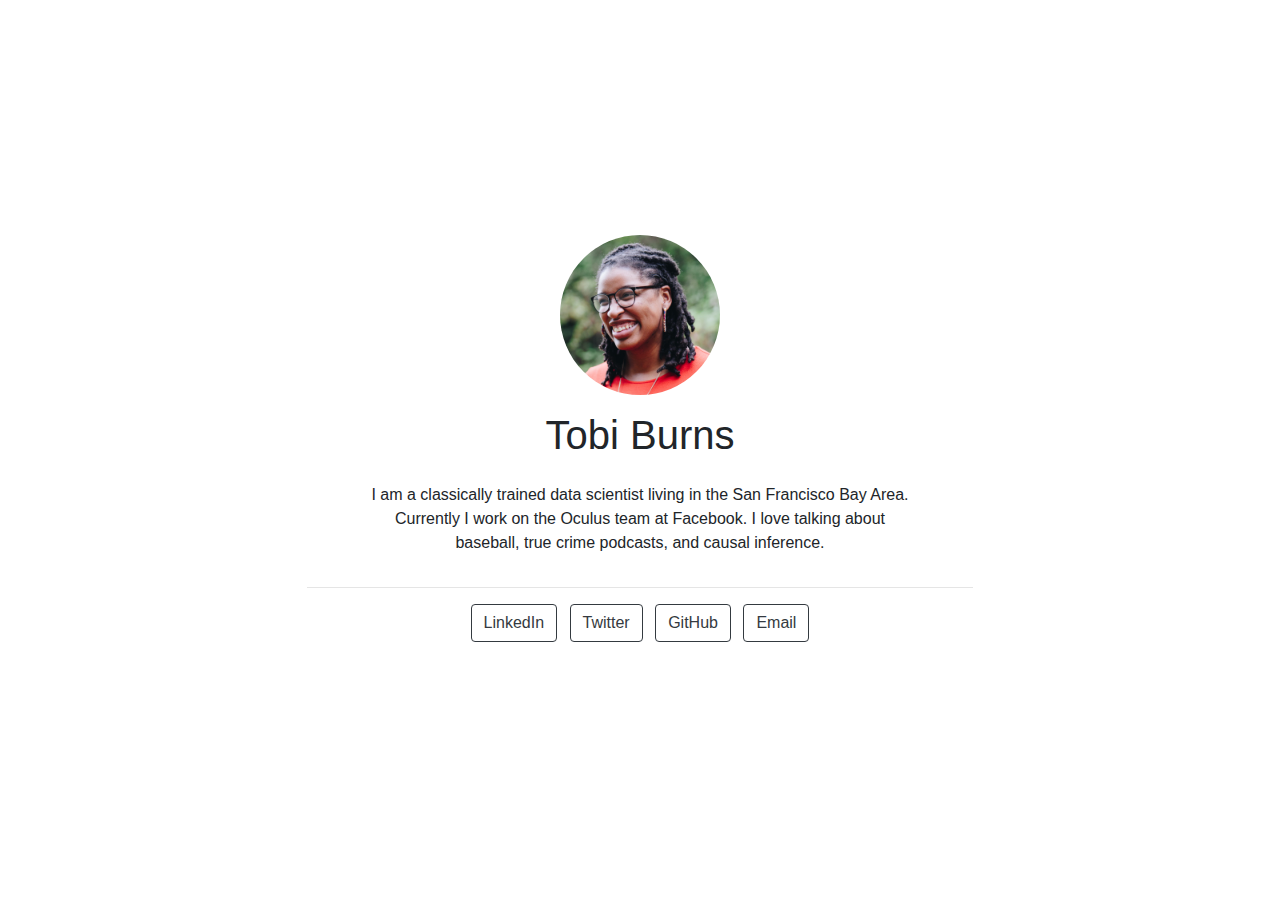
<file: docs/index.html>
<!doctype html>
<html lang="en">
  <head>
    <!-- Required meta tags -->
    <meta charset="utf-8">
    <meta name="viewport" content="width=device-width, initial-scale=1, shrink-to-fit=no">

    <!-- Bootstrap CSS -->
    <link rel="stylesheet" href="https://stackpath.bootstrapcdn.com/bootstrap/4.5.0/css/bootstrap.min.css">

    <title>Tobi Burns</title>

    
    
    
  </head>
  <body>

    
    <div class="container min-vh-100">
      <div class="row min-vh-100 justify-content-center align-items-center">
        <div class="col-12 text-center">
          <img src=tobi.jpg style="height:10rem" class="rounded-circle">
          <div class="mt-3">
            <h1>Tobi Burns</h1>
          </div>
          <div class="row justify-content-center align-items-center">
            <div class="col-6 mt-3 text-center d-none d-sm-block">
              <p>I am a classically trained data scientist living in the San Francisco Bay Area. Currently I work on the Oculus team at Facebook. I love talking about baseball, true crime podcasts, and causal inference.</p>
            </div>
            <div class="col-11 mt-3 text-center d-block d-sm-none">
              <p>I am a classically trained data scientist living in the San Francisco Bay Area. Currently I work on the Oculus team at Facebook. I love talking about baseball, true crime podcasts, and causal inference.</p>
            </div>
          </div>

          <hr style="width:60%;"/>

          <div class="row justify-content-center align-items-center">
            <div class="col-8 text-center d-none d-sm-block">
              <ul class="list-inline">
                                <li class="list-inline-item">
                  <a href=https://linkedin.com/>
                    <button type="button" class="btn btn-outline-dark mb-2">
                      LinkedIn
                    </button>
                  </a>
                </li>
                                <li class="list-inline-item">
                  <a href=https://twitter.com/>
                    <button type="button" class="btn btn-outline-dark mb-2">
                      Twitter
                    </button>
                  </a>
                </li>
                                <li class="list-inline-item">
                  <a href=https://github.com/>
                    <button type="button" class="btn btn-outline-dark mb-2">
                      GitHub
                    </button>
                  </a>
                </li>
                                <li class="list-inline-item">
                  <a href=mailto:email@email.com>
                    <button type="button" class="btn btn-outline-dark mb-2">
                      Email
                    </button>
                  </a>
                </li>
                              </ul>
            </div>
          </div>

          <div class="row justify-content-center align-items-center">
            <div class="col-8 m-1 text-center d-block d-sm-none">
              <div class="list-group">
                                <a href=https://linkedin.com/>
                  <button type="button" class="list-group-item list-group-item-action my-1 rounded">
                    LinkedIn
                  </button>
                </a>
                                <a href=https://twitter.com/>
                  <button type="button" class="list-group-item list-group-item-action my-1 rounded">
                    Twitter
                  </button>
                </a>
                                <a href=https://github.com/>
                  <button type="button" class="list-group-item list-group-item-action my-1 rounded">
                    GitHub
                  </button>
                </a>
                                <a href=mailto:email@email.com>
                  <button type="button" class="list-group-item list-group-item-action my-1 rounded">
                    Email
                  </button>
                </a>
                              </div>
            </div>
          </div>
        </div>
      </div>
    </div>

    <!-- Optional JavaScript -->
    <!-- jQuery first, then Popper.js, then Bootstrap JS -->
    <script src="https://code.jquery.com/jquery-3.5.1.slim.min.js" integrity="sha384-DfXdz2htPH0lsSSs5nCTpuj/zy4C+OGpamoFVy38MVBnE+IbbVYUew+OrCXaRkfj" crossorigin="anonymous"></script>
    <script src="https://cdn.jsdelivr.net/npm/popper.js@1.16.0/dist/umd/popper.min.js" integrity="sha384-Q6E9RHvbIyZFJoft+2mJbHaEWldlvI9IOYy5n3zV9zzTtmI3UksdQRVvoxMfooAo" crossorigin="anonymous"></script>
    <script src="https://stackpath.bootstrapcdn.com/bootstrap/4.5.0/js/bootstrap.min.js" integrity="sha384-OgVRvuATP1z7JjHLkuOU7Xw704+h835Lr+6QL9UvYjZE3Ipu6Tp75j7Bh/kR0JKI" crossorigin="anonymous"></script>

    
  </body>
</html>
</file>
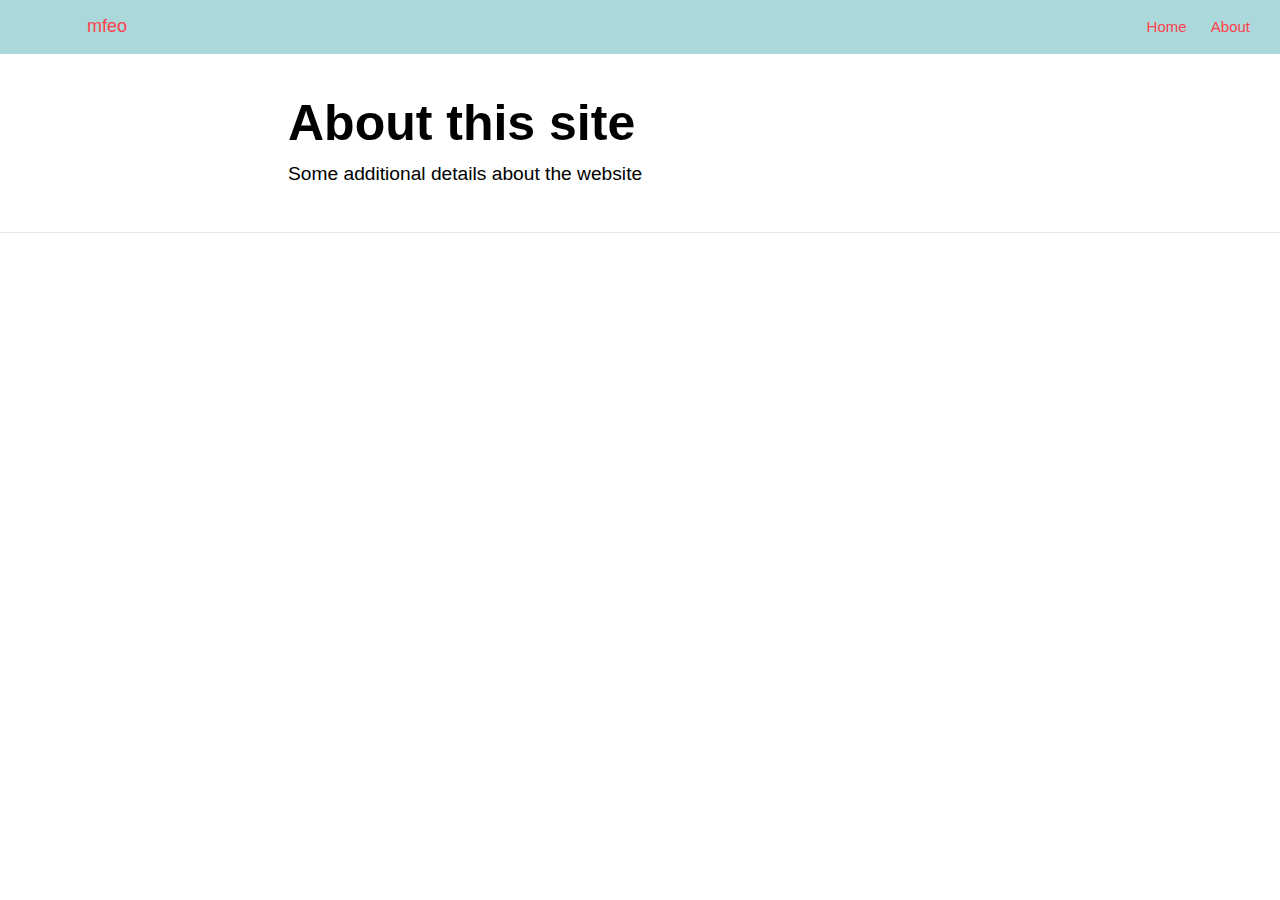
<file: docs/about.html>
<!DOCTYPE html>

<html xmlns="http://www.w3.org/1999/xhtml" lang="" xml:lang="">

<head>
  <meta charset="utf-8"/>
  <meta name="viewport" content="width=device-width, initial-scale=1"/>
  <meta http-equiv="X-UA-Compatible" content="IE=Edge,chrome=1"/>
  <meta name="generator" content="distill" />

  <style type="text/css">
  /* Hide doc at startup (prevent jankiness while JS renders/transforms) */
  body {
    visibility: hidden;
  }
  </style>

 <!--radix_placeholder_import_source-->
 <!--/radix_placeholder_import_source-->

<style type="text/css">code{white-space: pre;}</style>
<style type="text/css" data-origin="pandoc">
a.sourceLine { display: inline-block; line-height: 1.25; }
a.sourceLine { pointer-events: none; color: inherit; text-decoration: inherit; }
a.sourceLine:empty { height: 1.2em; }
.sourceCode { overflow: visible; }
code.sourceCode { white-space: pre; position: relative; }
div.sourceCode { margin: 1em 0; }
pre.sourceCode { margin: 0; }
@media screen {
div.sourceCode { overflow: auto; }
}
@media print {
code.sourceCode { white-space: pre-wrap; }
a.sourceLine { text-indent: -1em; padding-left: 1em; }
}
pre.numberSource a.sourceLine
  { position: relative; left: -4em; }
pre.numberSource a.sourceLine::before
  { content: attr(data-line-number);
    position: relative; left: -1em; text-align: right; vertical-align: baseline;
    border: none; pointer-events: all; display: inline-block;
    -webkit-touch-callout: none; -webkit-user-select: none;
    -khtml-user-select: none; -moz-user-select: none;
    -ms-user-select: none; user-select: none;
    padding: 0 4px; width: 4em;
    color: #aaaaaa;
  }
pre.numberSource { margin-left: 3em; border-left: 1px solid #aaaaaa;  padding-left: 4px; }
div.sourceCode
  {  }
@media screen {
a.sourceLine::before { text-decoration: underline; }
}
code span.al { color: #ad0000; } /* Alert */
code span.an { color: #5e5e5e; } /* Annotation */
code span.at { color: #20794d; } /* Attribute */
code span.bn { color: #ad0000; } /* BaseN */
code span.bu { } /* BuiltIn */
code span.cf { color: #007ba5; } /* ControlFlow */
code span.ch { color: #20794d; } /* Char */
code span.cn { color: #8f5902; } /* Constant */
code span.co { color: #5e5e5e; } /* Comment */
code span.cv { color: #5e5e5e; font-style: italic; } /* CommentVar */
code span.do { color: #5e5e5e; font-style: italic; } /* Documentation */
code span.dt { color: #ad0000; } /* DataType */
code span.dv { color: #ad0000; } /* DecVal */
code span.er { color: #ad0000; } /* Error */
code span.ex { } /* Extension */
code span.fl { color: #ad0000; } /* Float */
code span.fu { color: #4758ab; } /* Function */
code span.im { } /* Import */
code span.in { color: #5e5e5e; } /* Information */
code span.kw { color: #007ba5; } /* Keyword */
code span.op { color: #5e5e5e; } /* Operator */
code span.ot { color: #007ba5; } /* Other */
code span.pp { color: #ad0000; } /* Preprocessor */
code span.sc { color: #20794d; } /* SpecialChar */
code span.ss { color: #20794d; } /* SpecialString */
code span.st { color: #20794d; } /* String */
code span.va { color: #111111; } /* Variable */
code span.vs { color: #20794d; } /* VerbatimString */
code span.wa { color: #5e5e5e; font-style: italic; } /* Warning */
</style>

  <!--radix_placeholder_meta_tags-->
  <title>mfeo: About this site</title>
  
  <meta property="description" itemprop="description" content="Some additional details about the website"/>
  
  
  
  <!--  https://developers.facebook.com/docs/sharing/webmasters#markup -->
  <meta property="og:title" content="mfeo: About this site"/>
  <meta property="og:type" content="article"/>
  <meta property="og:description" content="Some additional details about the website"/>
  <meta property="og:locale" content="en_US"/>
  <meta property="og:site_name" content="mfeo"/>
  
  <!--  https://dev.twitter.com/cards/types/summary -->
  <meta property="twitter:card" content="summary"/>
  <meta property="twitter:title" content="mfeo: About this site"/>
  <meta property="twitter:description" content="Some additional details about the website"/>
  
  <!--/radix_placeholder_meta_tags-->
  <!--radix_placeholder_rmarkdown_metadata-->
  
  <script type="text/json" id="radix-rmarkdown-metadata">
  {"type":"list","attributes":{"names":{"type":"character","attributes":{},"value":["title","description"]}},"value":[{"type":"character","attributes":{},"value":["About this site"]},{"type":"character","attributes":{},"value":["Some additional details about the website"]}]}
  </script>
  <!--/radix_placeholder_rmarkdown_metadata-->
  <!--radix_placeholder_navigation_in_header-->
  <meta name="distill:offset" content=""/>
  
  <script type="application/javascript">
  
    window.headroom_prevent_pin = false;
  
    window.document.addEventListener("DOMContentLoaded", function (event) {
  
      // initialize headroom for banner
      var header = $('header').get(0);
      var headerHeight = header.offsetHeight;
      var headroom = new Headroom(header, {
        tolerance: 5,
        onPin : function() {
          if (window.headroom_prevent_pin) {
            window.headroom_prevent_pin = false;
            headroom.unpin();
          }
        }
      });
      headroom.init();
      if(window.location.hash)
        headroom.unpin();
      $(header).addClass('headroom--transition');
  
      // offset scroll location for banner on hash change
      // (see: https://github.com/WickyNilliams/headroom.js/issues/38)
      window.addEventListener("hashchange", function(event) {
        window.scrollTo(0, window.pageYOffset - (headerHeight + 25));
      });
  
      // responsive menu
      $('.distill-site-header').each(function(i, val) {
        var topnav = $(this);
        var toggle = topnav.find('.nav-toggle');
        toggle.on('click', function() {
          topnav.toggleClass('responsive');
        });
      });
  
      // nav dropdowns
      $('.nav-dropbtn').click(function(e) {
        $(this).next('.nav-dropdown-content').toggleClass('nav-dropdown-active');
        $(this).parent().siblings('.nav-dropdown')
           .children('.nav-dropdown-content').removeClass('nav-dropdown-active');
      });
      $("body").click(function(e){
        $('.nav-dropdown-content').removeClass('nav-dropdown-active');
      });
      $(".nav-dropdown").click(function(e){
        e.stopPropagation();
      });
    });
  </script>
  
  <style type="text/css">
  
  /* Theme (user-documented overrideables for nav appearance) */
  
  .distill-site-nav {
    color: rgba(255, 255, 255, 0.8);
    background-color: #0F2E3D;
    font-size: 15px;
    font-weight: 300;
  }
  
  .distill-site-nav a {
    color: inherit;
    text-decoration: none;
  }
  
  .distill-site-nav a:hover {
    color: white;
  }
  
  @media print {
    .distill-site-nav {
      display: none;
    }
  }
  
  .distill-site-header {
  
  }
  
  .distill-site-footer {
  
  }
  
  
  /* Site Header */
  
  .distill-site-header {
    width: 100%;
    box-sizing: border-box;
    z-index: 3;
  }
  
  .distill-site-header .nav-left {
    display: inline-block;
    margin-left: 8px;
  }
  
  @media screen and (max-width: 768px) {
    .distill-site-header .nav-left {
      margin-left: 0;
    }
  }
  
  
  .distill-site-header .nav-right {
    float: right;
    margin-right: 8px;
  }
  
  .distill-site-header a,
  .distill-site-header .title {
    display: inline-block;
    text-align: center;
    padding: 14px 10px 14px 10px;
  }
  
  .distill-site-header .title {
    font-size: 18px;
    min-width: 150px;
  }
  
  .distill-site-header .logo {
    padding: 0;
  }
  
  .distill-site-header .logo img {
    display: none;
    max-height: 20px;
    width: auto;
    margin-bottom: -4px;
  }
  
  .distill-site-header .nav-image img {
    max-height: 18px;
    width: auto;
    display: inline-block;
    margin-bottom: -3px;
  }
  
  
  
  @media screen and (min-width: 1000px) {
    .distill-site-header .logo img {
      display: inline-block;
    }
    .distill-site-header .nav-left {
      margin-left: 20px;
    }
    .distill-site-header .nav-right {
      margin-right: 20px;
    }
    .distill-site-header .title {
      padding-left: 12px;
    }
  }
  
  
  .distill-site-header .nav-toggle {
    display: none;
  }
  
  .nav-dropdown {
    display: inline-block;
    position: relative;
  }
  
  .nav-dropdown .nav-dropbtn {
    border: none;
    outline: none;
    color: rgba(255, 255, 255, 0.8);
    padding: 16px 10px;
    background-color: transparent;
    font-family: inherit;
    font-size: inherit;
    font-weight: inherit;
    margin: 0;
    margin-top: 1px;
    z-index: 2;
  }
  
  .nav-dropdown-content {
    display: none;
    position: absolute;
    background-color: white;
    min-width: 200px;
    border: 1px solid rgba(0,0,0,0.15);
    border-radius: 4px;
    box-shadow: 0px 8px 16px 0px rgba(0,0,0,0.1);
    z-index: 1;
    margin-top: 2px;
    white-space: nowrap;
    padding-top: 4px;
    padding-bottom: 4px;
  }
  
  .nav-dropdown-content hr {
    margin-top: 4px;
    margin-bottom: 4px;
    border: none;
    border-bottom: 1px solid rgba(0, 0, 0, 0.1);
  }
  
  .nav-dropdown-active {
    display: block;
  }
  
  .nav-dropdown-content a, .nav-dropdown-content .nav-dropdown-header {
    color: black;
    padding: 6px 24px;
    text-decoration: none;
    display: block;
    text-align: left;
  }
  
  .nav-dropdown-content .nav-dropdown-header {
    display: block;
    padding: 5px 24px;
    padding-bottom: 0;
    text-transform: uppercase;
    font-size: 14px;
    color: #999999;
    white-space: nowrap;
  }
  
  .nav-dropdown:hover .nav-dropbtn {
    color: white;
  }
  
  .nav-dropdown-content a:hover {
    background-color: #ddd;
    color: black;
  }
  
  .nav-right .nav-dropdown-content {
    margin-left: -45%;
    right: 0;
  }
  
  @media screen and (max-width: 768px) {
    .distill-site-header a, .distill-site-header .nav-dropdown  {display: none;}
    .distill-site-header a.nav-toggle {
      float: right;
      display: block;
    }
    .distill-site-header .title {
      margin-left: 0;
    }
    .distill-site-header .nav-right {
      margin-right: 0;
    }
    .distill-site-header {
      overflow: hidden;
    }
    .nav-right .nav-dropdown-content {
      margin-left: 0;
    }
  }
  
  
  @media screen and (max-width: 768px) {
    .distill-site-header.responsive {position: relative; min-height: 500px; }
    .distill-site-header.responsive a.nav-toggle {
      position: absolute;
      right: 0;
      top: 0;
    }
    .distill-site-header.responsive a,
    .distill-site-header.responsive .nav-dropdown {
      display: block;
      text-align: left;
    }
    .distill-site-header.responsive .nav-left,
    .distill-site-header.responsive .nav-right {
      width: 100%;
    }
    .distill-site-header.responsive .nav-dropdown {float: none;}
    .distill-site-header.responsive .nav-dropdown-content {position: relative;}
    .distill-site-header.responsive .nav-dropdown .nav-dropbtn {
      display: block;
      width: 100%;
      text-align: left;
    }
  }
  
  /* Site Footer */
  
  .distill-site-footer {
    width: 100%;
    overflow: hidden;
    box-sizing: border-box;
    z-index: 3;
    margin-top: 30px;
    padding-top: 30px;
    padding-bottom: 30px;
    text-align: center;
  }
  
  /* Headroom */
  
  d-title {
    padding-top: 6rem;
  }
  
  @media print {
    d-title {
      padding-top: 4rem;
    }
  }
  
  .headroom {
    z-index: 1000;
    position: fixed;
    top: 0;
    left: 0;
    right: 0;
  }
  
  .headroom--transition {
    transition: all .4s ease-in-out;
  }
  
  .headroom--unpinned {
    top: -100px;
  }
  
  .headroom--pinned {
    top: 0;
  }
  
  /* adjust viewport for navbar height */
  /* helps vertically center bootstrap (non-distill) content */
  .min-vh-100 {
    min-height: calc(100vh - 100px) !important;
  }
  
  </style>
  
  <script src="site_libs/jquery-1.11.3/jquery.min.js"></script>
  <link href="site_libs/font-awesome-5.1.0/css/all.css" rel="stylesheet"/>
  <link href="site_libs/font-awesome-5.1.0/css/v4-shims.css" rel="stylesheet"/>
  <script src="site_libs/headroom-0.9.4/headroom.min.js"></script>
  <script src="site_libs/autocomplete-0.37.1/autocomplete.min.js"></script>
  <script src="site_libs/fuse-6.4.1/fuse.min.js"></script>
  
  <script type="application/javascript">
  
  function getMeta(metaName) {
    var metas = document.getElementsByTagName('meta');
    for (let i = 0; i < metas.length; i++) {
      if (metas[i].getAttribute('name') === metaName) {
        return metas[i].getAttribute('content');
      }
    }
    return '';
  }
  
  function offsetURL(url) {
    var offset = getMeta('distill:offset');
    return offset ? offset + '/' + url : url;
  }
  
  function createFuseIndex() {
  
    // create fuse index
    var options = {
      keys: [
        { name: 'title', weight: 20 },
        { name: 'categories', weight: 15 },
        { name: 'description', weight: 10 },
        { name: 'contents', weight: 5 },
      ],
      ignoreLocation: true,
      threshold: 0
    };
    var fuse = new window.Fuse([], options);
  
    // fetch the main search.json
    return fetch(offsetURL('search.json'))
      .then(function(response) {
        if (response.status == 200) {
          return response.json().then(function(json) {
            // index main articles
            json.articles.forEach(function(article) {
              fuse.add(article);
            });
            // download collections and index their articles
            return Promise.all(json.collections.map(function(collection) {
              return fetch(offsetURL(collection)).then(function(response) {
                if (response.status === 200) {
                  return response.json().then(function(articles) {
                    articles.forEach(function(article) {
                      fuse.add(article);
                    });
                  })
                } else {
                  return Promise.reject(
                    new Error('Unexpected status from search index request: ' +
                              response.status)
                  );
                }
              });
            })).then(function() {
              return fuse;
            });
          });
  
        } else {
          return Promise.reject(
            new Error('Unexpected status from search index request: ' +
                        response.status)
          );
        }
      });
  }
  
  window.document.addEventListener("DOMContentLoaded", function (event) {
  
    // get search element (bail if we don't have one)
    var searchEl = window.document.getElementById('distill-search');
    if (!searchEl)
      return;
  
    createFuseIndex()
      .then(function(fuse) {
  
        // make search box visible
        searchEl.classList.remove('hidden');
  
        // initialize autocomplete
        var options = {
          autoselect: true,
          hint: false,
          minLength: 2,
        };
        window.autocomplete(searchEl, options, [{
          source: function(query, callback) {
            const searchOptions = {
              isCaseSensitive: false,
              shouldSort: true,
              minMatchCharLength: 2,
              limit: 10,
            };
            var results = fuse.search(query, searchOptions);
            callback(results
              .map(function(result) { return result.item; })
            );
          },
          templates: {
            suggestion: function(suggestion) {
              var img = suggestion.preview && Object.keys(suggestion.preview).length > 0
                ? `<img src="${offsetURL(suggestion.preview)}"</img>`
                : '';
              var html = `
                <div class="search-item">
                  <h3>${suggestion.title}</h3>
                  <div class="search-item-description">
                    ${suggestion.description || ''}
                  </div>
                  <div class="search-item-preview">
                    ${img}
                  </div>
                </div>
              `;
              return html;
            }
          }
        }]).on('autocomplete:selected', function(event, suggestion) {
          window.location.href = offsetURL(suggestion.path);
        });
        // remove inline display style on autocompleter (we want to
        // manage responsive display via css)
        $('.algolia-autocomplete').css("display", "");
      })
      .catch(function(error) {
        console.log(error);
      });
  
  });
  
  </script>
  
  <style type="text/css">
  
  .nav-search {
    font-size: x-small;
  }
  
  /* Algolioa Autocomplete */
  
  .algolia-autocomplete {
    display: inline-block;
    margin-left: 10px;
    vertical-align: sub;
    background-color: white;
    color: black;
    padding: 6px;
    padding-top: 8px;
    padding-bottom: 0;
    border-radius: 6px;
    border: 1px #0F2E3D solid;
    width: 180px;
  }
  
  
  @media screen and (max-width: 768px) {
    .distill-site-nav .algolia-autocomplete {
      display: none;
      visibility: hidden;
    }
    .distill-site-nav.responsive .algolia-autocomplete {
      display: inline-block;
      visibility: visible;
    }
    .distill-site-nav.responsive .algolia-autocomplete .aa-dropdown-menu {
      margin-left: 0;
      width: 400px;
      max-height: 400px;
    }
  }
  
  .algolia-autocomplete .aa-input, .algolia-autocomplete .aa-hint {
    width: 90%;
    outline: none;
    border: none;
  }
  
  .algolia-autocomplete .aa-hint {
    color: #999;
  }
  .algolia-autocomplete .aa-dropdown-menu {
    width: 550px;
    max-height: 70vh;
    overflow-x: visible;
    overflow-y: scroll;
    padding: 5px;
    margin-top: 3px;
    margin-left: -150px;
    background-color: #fff;
    border-radius: 5px;
    border: 1px solid #999;
    border-top: none;
  }
  
  .algolia-autocomplete .aa-dropdown-menu .aa-suggestion {
    cursor: pointer;
    padding: 5px 4px;
    border-bottom: 1px solid #eee;
  }
  
  .algolia-autocomplete .aa-dropdown-menu .aa-suggestion:last-of-type {
    border-bottom: none;
    margin-bottom: 2px;
  }
  
  .algolia-autocomplete .aa-dropdown-menu .aa-suggestion .search-item {
    overflow: hidden;
    font-size: 0.8em;
    line-height: 1.4em;
  }
  
  .algolia-autocomplete .aa-dropdown-menu .aa-suggestion .search-item h3 {
    font-size: 1rem;
    margin-block-start: 0;
    margin-block-end: 5px;
  }
  
  .algolia-autocomplete .aa-dropdown-menu .aa-suggestion .search-item-description {
    display: inline-block;
    overflow: hidden;
    height: 2.8em;
    width: 80%;
    margin-right: 4%;
  }
  
  .algolia-autocomplete .aa-dropdown-menu .aa-suggestion .search-item-preview {
    display: inline-block;
    width: 15%;
  }
  
  .algolia-autocomplete .aa-dropdown-menu .aa-suggestion .search-item-preview img {
    height: 3em;
    width: auto;
    display: none;
  }
  
  .algolia-autocomplete .aa-dropdown-menu .aa-suggestion .search-item-preview img[src] {
    display: initial;
  }
  
  .algolia-autocomplete .aa-dropdown-menu .aa-suggestion.aa-cursor {
    background-color: #eee;
  }
  .algolia-autocomplete .aa-dropdown-menu .aa-suggestion em {
    font-weight: bold;
    font-style: normal;
  }
  
  </style>
  
  
  <!--/radix_placeholder_navigation_in_header-->
  <!--radix_placeholder_distill-->
  
  <style type="text/css">
  
  body {
    background-color: white;
  }
  
  .pandoc-table {
    width: 100%;
  }
  
  .pandoc-table>caption {
    margin-bottom: 10px;
  }
  
  .pandoc-table th:not([align]) {
    text-align: left;
  }
  
  .pagedtable-footer {
    font-size: 15px;
  }
  
  d-byline .byline {
    grid-template-columns: 2fr 2fr;
  }
  
  d-byline .byline h3 {
    margin-block-start: 1.5em;
  }
  
  d-byline .byline .authors-affiliations h3 {
    margin-block-start: 0.5em;
  }
  
  .authors-affiliations .orcid-id {
    width: 16px;
    height:16px;
    margin-left: 4px;
    margin-right: 4px;
    vertical-align: middle;
    padding-bottom: 2px;
  }
  
  d-title .dt-tags {
    margin-top: 1em;
    grid-column: text;
  }
  
  .dt-tags .dt-tag {
    text-decoration: none;
    display: inline-block;
    color: rgba(0,0,0,0.6);
    padding: 0em 0.4em;
    margin-right: 0.5em;
    margin-bottom: 0.4em;
    font-size: 70%;
    border: 1px solid rgba(0,0,0,0.2);
    border-radius: 3px;
    text-transform: uppercase;
    font-weight: 500;
  }
  
  d-article table.gt_table td,
  d-article table.gt_table th {
    border-bottom: none;
  }
  
  .html-widget {
    margin-bottom: 2.0em;
  }
  
  .l-screen-inset {
    padding-right: 16px;
  }
  
  .l-screen .caption {
    margin-left: 10px;
  }
  
  .shaded {
    background: rgb(247, 247, 247);
    padding-top: 20px;
    padding-bottom: 20px;
    border-top: 1px solid rgba(0, 0, 0, 0.1);
    border-bottom: 1px solid rgba(0, 0, 0, 0.1);
  }
  
  .shaded .html-widget {
    margin-bottom: 0;
    border: 1px solid rgba(0, 0, 0, 0.1);
  }
  
  .shaded .shaded-content {
    background: white;
  }
  
  .text-output {
    margin-top: 0;
    line-height: 1.5em;
  }
  
  .hidden {
    display: none !important;
  }
  
  d-article {
    padding-top: 2.5rem;
    padding-bottom: 30px;
  }
  
  d-appendix {
    padding-top: 30px;
  }
  
  d-article>p>img {
    width: 100%;
  }
  
  d-article h2 {
    margin: 1rem 0 1.5rem 0;
  }
  
  d-article h3 {
    margin-top: 1.5rem;
  }
  
  d-article iframe {
    border: 1px solid rgba(0, 0, 0, 0.1);
    margin-bottom: 2.0em;
    width: 100%;
  }
  
  /* Tweak code blocks */
  
  d-article div.sourceCode code,
  d-article pre code {
    font-family: Consolas, Monaco, 'Andale Mono', 'Ubuntu Mono', monospace;
  }
  
  d-article pre,
  d-article div.sourceCode,
  d-article div.sourceCode pre {
    overflow: auto;
  }
  
  d-article div.sourceCode {
    background-color: white;
  }
  
  d-article div.sourceCode pre {
    padding-left: 10px;
    font-size: 12px;
    border-left: 2px solid rgba(0,0,0,0.1);
  }
  
  d-article pre {
    font-size: 12px;
    color: black;
    background: none;
    margin-top: 0;
    text-align: left;
    white-space: pre;
    word-spacing: normal;
    word-break: normal;
    word-wrap: normal;
    line-height: 1.5;
  
    -moz-tab-size: 4;
    -o-tab-size: 4;
    tab-size: 4;
  
    -webkit-hyphens: none;
    -moz-hyphens: none;
    -ms-hyphens: none;
    hyphens: none;
  }
  
  d-article pre a {
    border-bottom: none;
  }
  
  d-article pre a:hover {
    border-bottom: none;
    text-decoration: underline;
  }
  
  d-article details {
    grid-column: text;
    margin-bottom: 0.8em;
  }
  
  @media(min-width: 768px) {
  
  d-article pre,
  d-article div.sourceCode,
  d-article div.sourceCode pre {
    overflow: visible !important;
  }
  
  d-article div.sourceCode pre {
    padding-left: 18px;
    font-size: 14px;
  }
  
  d-article pre {
    font-size: 14px;
  }
  
  }
  
  figure img.external {
    background: white;
    border: 1px solid rgba(0, 0, 0, 0.1);
    box-shadow: 0 1px 8px rgba(0, 0, 0, 0.1);
    padding: 18px;
    box-sizing: border-box;
  }
  
  /* CSS for d-contents */
  
  .d-contents {
    grid-column: text;
    color: rgba(0,0,0,0.8);
    font-size: 0.9em;
    padding-bottom: 1em;
    margin-bottom: 1em;
    padding-bottom: 0.5em;
    margin-bottom: 1em;
    padding-left: 0.25em;
    justify-self: start;
  }
  
  @media(min-width: 1000px) {
    .d-contents.d-contents-float {
      height: 0;
      grid-column-start: 1;
      grid-column-end: 4;
      justify-self: center;
      padding-right: 3em;
      padding-left: 2em;
    }
  }
  
  .d-contents nav h3 {
    font-size: 18px;
    margin-top: 0;
    margin-bottom: 1em;
  }
  
  .d-contents li {
    list-style-type: none
  }
  
  .d-contents nav > ul {
    padding-left: 0;
  }
  
  .d-contents ul {
    padding-left: 1em
  }
  
  .d-contents nav ul li {
    margin-top: 0.6em;
    margin-bottom: 0.2em;
  }
  
  .d-contents nav a {
    font-size: 13px;
    border-bottom: none;
    text-decoration: none
    color: rgba(0, 0, 0, 0.8);
  }
  
  .d-contents nav a:hover {
    text-decoration: underline solid rgba(0, 0, 0, 0.6)
  }
  
  .d-contents nav > ul > li > a {
    font-weight: 600;
  }
  
  .d-contents nav > ul > li > ul {
    font-weight: inherit;
  }
  
  .d-contents nav > ul > li > ul > li {
    margin-top: 0.2em;
  }
  
  
  .d-contents nav ul {
    margin-top: 0;
    margin-bottom: 0.25em;
  }
  
  .d-article-with-toc h2:nth-child(2) {
    margin-top: 0;
  }
  
  
  /* Figure */
  
  .figure {
    position: relative;
    margin-bottom: 2.5em;
    margin-top: 1.5em;
  }
  
  .figure img {
    width: 100%;
  }
  
  .figure .caption {
    color: rgba(0, 0, 0, 0.6);
    font-size: 12px;
    line-height: 1.5em;
  }
  
  .figure img.external {
    background: white;
    border: 1px solid rgba(0, 0, 0, 0.1);
    box-shadow: 0 1px 8px rgba(0, 0, 0, 0.1);
    padding: 18px;
    box-sizing: border-box;
  }
  
  .figure .caption a {
    color: rgba(0, 0, 0, 0.6);
  }
  
  .figure .caption b,
  .figure .caption strong, {
    font-weight: 600;
    color: rgba(0, 0, 0, 1.0);
  }
  
  /* Citations */
  
  d-article .citation {
    color: inherit;
    cursor: inherit;
  }
  
  div.hanging-indent{
    margin-left: 1em; text-indent: -1em;
  }
  
  /* Citation hover box */
  
  .tippy-box[data-theme~=light-border] {
    background-color: rgba(250, 250, 250, 0.95);
  }
  
  .tippy-content > p {
    margin-bottom: 0;
    padding: 2px;
  }
  
  
  /* Tweak 1000px media break to show more text */
  
  @media(min-width: 1000px) {
    .base-grid,
    distill-header,
    d-title,
    d-abstract,
    d-article,
    d-appendix,
    distill-appendix,
    d-byline,
    d-footnote-list,
    d-citation-list,
    distill-footer {
      grid-template-columns: [screen-start] 1fr [page-start kicker-start] 80px [middle-start] 50px [text-start kicker-end] 65px 65px 65px 65px 65px 65px 65px 65px [text-end gutter-start] 65px [middle-end] 65px [page-end gutter-end] 1fr [screen-end];
      grid-column-gap: 16px;
    }
  
    .grid {
      grid-column-gap: 16px;
    }
  
    d-article {
      font-size: 1.06rem;
      line-height: 1.7em;
    }
    figure .caption, .figure .caption, figure figcaption {
      font-size: 13px;
    }
  }
  
  @media(min-width: 1180px) {
    .base-grid,
    distill-header,
    d-title,
    d-abstract,
    d-article,
    d-appendix,
    distill-appendix,
    d-byline,
    d-footnote-list,
    d-citation-list,
    distill-footer {
      grid-template-columns: [screen-start] 1fr [page-start kicker-start] 60px [middle-start] 60px [text-start kicker-end] 60px 60px 60px 60px 60px 60px 60px 60px [text-end gutter-start] 60px [middle-end] 60px [page-end gutter-end] 1fr [screen-end];
      grid-column-gap: 32px;
    }
  
    .grid {
      grid-column-gap: 32px;
    }
  }
  
  
  /* Get the citation styles for the appendix (not auto-injected on render since
     we do our own rendering of the citation appendix) */
  
  d-appendix .citation-appendix,
  .d-appendix .citation-appendix {
    font-size: 11px;
    line-height: 15px;
    border-left: 1px solid rgba(0, 0, 0, 0.1);
    padding-left: 18px;
    border: 1px solid rgba(0,0,0,0.1);
    background: rgba(0, 0, 0, 0.02);
    padding: 10px 18px;
    border-radius: 3px;
    color: rgba(150, 150, 150, 1);
    overflow: hidden;
    margin-top: -12px;
    white-space: pre-wrap;
    word-wrap: break-word;
  }
  
  /* Include appendix styles here so they can be overridden */
  
  d-appendix {
    contain: layout style;
    font-size: 0.8em;
    line-height: 1.7em;
    margin-top: 60px;
    margin-bottom: 0;
    border-top: 1px solid rgba(0, 0, 0, 0.1);
    color: rgba(0,0,0,0.5);
    padding-top: 60px;
    padding-bottom: 48px;
  }
  
  d-appendix h3 {
    grid-column: page-start / text-start;
    font-size: 15px;
    font-weight: 500;
    margin-top: 1em;
    margin-bottom: 0;
    color: rgba(0,0,0,0.65);
  }
  
  d-appendix h3 + * {
    margin-top: 1em;
  }
  
  d-appendix ol {
    padding: 0 0 0 15px;
  }
  
  @media (min-width: 768px) {
    d-appendix ol {
      padding: 0 0 0 30px;
      margin-left: -30px;
    }
  }
  
  d-appendix li {
    margin-bottom: 1em;
  }
  
  d-appendix a {
    color: rgba(0, 0, 0, 0.6);
  }
  
  d-appendix > * {
    grid-column: text;
  }
  
  d-appendix > d-footnote-list,
  d-appendix > d-citation-list,
  d-appendix > distill-appendix {
    grid-column: screen;
  }
  
  /* Include footnote styles here so they can be overridden */
  
  d-footnote-list {
    contain: layout style;
  }
  
  d-footnote-list > * {
    grid-column: text;
  }
  
  d-footnote-list a.footnote-backlink {
    color: rgba(0,0,0,0.3);
    padding-left: 0.5em;
  }
  
  
  
  /* Anchor.js */
  
  .anchorjs-link {
    /*transition: all .25s linear; */
    text-decoration: none;
    border-bottom: none;
  }
  *:hover > .anchorjs-link {
    margin-left: -1.125em !important;
    text-decoration: none;
    border-bottom: none;
  }
  
  /* Social footer */
  
  .social_footer {
    margin-top: 30px;
    margin-bottom: 0;
    color: rgba(0,0,0,0.67);
  }
  
  .disqus-comments {
    margin-right: 30px;
  }
  
  .disqus-comment-count {
    border-bottom: 1px solid rgba(0, 0, 0, 0.4);
    cursor: pointer;
  }
  
  #disqus_thread {
    margin-top: 30px;
  }
  
  .article-sharing a {
    border-bottom: none;
    margin-right: 8px;
  }
  
  .article-sharing a:hover {
    border-bottom: none;
  }
  
  .sidebar-section.subscribe {
    font-size: 12px;
    line-height: 1.6em;
  }
  
  .subscribe p {
    margin-bottom: 0.5em;
  }
  
  
  .article-footer .subscribe {
    font-size: 15px;
    margin-top: 45px;
  }
  
  
  .sidebar-section.custom {
    font-size: 12px;
    line-height: 1.6em;
  }
  
  .custom p {
    margin-bottom: 0.5em;
  }
  
  /* Styles for listing layout (hide title) */
  .layout-listing d-title, .layout-listing .d-title {
    display: none;
  }
  
  /* Styles for posts lists (not auto-injected) */
  
  
  .posts-with-sidebar {
    padding-left: 45px;
    padding-right: 45px;
  }
  
  .posts-list .description h2,
  .posts-list .description p {
    font-family: -apple-system, BlinkMacSystemFont, "Segoe UI", Roboto, Oxygen, Ubuntu, Cantarell, "Fira Sans", "Droid Sans", "Helvetica Neue", Arial, sans-serif;
  }
  
  .posts-list .description h2 {
    font-weight: 700;
    border-bottom: none;
    padding-bottom: 0;
  }
  
  .posts-list h2.post-tag {
    border-bottom: 1px solid rgba(0, 0, 0, 0.2);
    padding-bottom: 12px;
  }
  .posts-list {
    margin-top: 60px;
    margin-bottom: 24px;
  }
  
  .posts-list .post-preview {
    text-decoration: none;
    overflow: hidden;
    display: block;
    border-bottom: 1px solid rgba(0, 0, 0, 0.1);
    padding: 24px 0;
  }
  
  .post-preview-last {
    border-bottom: none !important;
  }
  
  .posts-list .posts-list-caption {
    grid-column: screen;
    font-weight: 400;
  }
  
  .posts-list .post-preview h2 {
    margin: 0 0 6px 0;
    line-height: 1.2em;
    font-style: normal;
    font-size: 24px;
  }
  
  .posts-list .post-preview p {
    margin: 0 0 12px 0;
    line-height: 1.4em;
    font-size: 16px;
  }
  
  .posts-list .post-preview .thumbnail {
    box-sizing: border-box;
    margin-bottom: 24px;
    position: relative;
    max-width: 500px;
  }
  .posts-list .post-preview img {
    width: 100%;
    display: block;
  }
  
  .posts-list .metadata {
    font-size: 12px;
    line-height: 1.4em;
    margin-bottom: 18px;
  }
  
  .posts-list .metadata > * {
    display: inline-block;
  }
  
  .posts-list .metadata .publishedDate {
    margin-right: 2em;
  }
  
  .posts-list .metadata .dt-authors {
    display: block;
    margin-top: 0.3em;
    margin-right: 2em;
  }
  
  .posts-list .dt-tags {
    display: block;
    line-height: 1em;
  }
  
  .posts-list .dt-tags .dt-tag {
    display: inline-block;
    color: rgba(0,0,0,0.6);
    padding: 0.3em 0.4em;
    margin-right: 0.2em;
    margin-bottom: 0.4em;
    font-size: 60%;
    border: 1px solid rgba(0,0,0,0.2);
    border-radius: 3px;
    text-transform: uppercase;
    font-weight: 500;
  }
  
  .posts-list img {
    opacity: 1;
  }
  
  .posts-list img[data-src] {
    opacity: 0;
  }
  
  .posts-more {
    clear: both;
  }
  
  
  .posts-sidebar {
    font-size: 16px;
  }
  
  .posts-sidebar h3 {
    font-size: 16px;
    margin-top: 0;
    margin-bottom: 0.5em;
    font-weight: 400;
    text-transform: uppercase;
  }
  
  .sidebar-section {
    margin-bottom: 30px;
  }
  
  .categories ul {
    list-style-type: none;
    margin: 0;
    padding: 0;
  }
  
  .categories li {
    color: rgba(0, 0, 0, 0.8);
    margin-bottom: 0;
  }
  
  .categories li>a {
    border-bottom: none;
  }
  
  .categories li>a:hover {
    border-bottom: 1px solid rgba(0, 0, 0, 0.4);
  }
  
  .categories .active {
    font-weight: 600;
  }
  
  .categories .category-count {
    color: rgba(0, 0, 0, 0.4);
  }
  
  
  @media(min-width: 768px) {
    .posts-list .post-preview h2 {
      font-size: 26px;
    }
    .posts-list .post-preview .thumbnail {
      float: right;
      width: 30%;
      margin-bottom: 0;
    }
    .posts-list .post-preview .description {
      float: left;
      width: 45%;
    }
    .posts-list .post-preview .metadata {
      float: left;
      width: 20%;
      margin-top: 8px;
    }
    .posts-list .post-preview p {
      margin: 0 0 12px 0;
      line-height: 1.5em;
      font-size: 16px;
    }
    .posts-with-sidebar .posts-list {
      float: left;
      width: 75%;
    }
    .posts-with-sidebar .posts-sidebar {
      float: right;
      width: 20%;
      margin-top: 60px;
      padding-top: 24px;
      padding-bottom: 24px;
    }
  }
  
  
  /* Improve display for browsers without grid (IE/Edge <= 15) */
  
  .downlevel {
    line-height: 1.6em;
    font-family: -apple-system, BlinkMacSystemFont, "Segoe UI", Roboto, Oxygen, Ubuntu, Cantarell, "Fira Sans", "Droid Sans", "Helvetica Neue", Arial, sans-serif;
    margin: 0;
  }
  
  .downlevel .d-title {
    padding-top: 6rem;
    padding-bottom: 1.5rem;
  }
  
  .downlevel .d-title h1 {
    font-size: 50px;
    font-weight: 700;
    line-height: 1.1em;
    margin: 0 0 0.5rem;
  }
  
  .downlevel .d-title p {
    font-weight: 300;
    font-size: 1.2rem;
    line-height: 1.55em;
    margin-top: 0;
  }
  
  .downlevel .d-byline {
    padding-top: 0.8em;
    padding-bottom: 0.8em;
    font-size: 0.8rem;
    line-height: 1.8em;
  }
  
  .downlevel .section-separator {
    border: none;
    border-top: 1px solid rgba(0, 0, 0, 0.1);
  }
  
  .downlevel .d-article {
    font-size: 1.06rem;
    line-height: 1.7em;
    padding-top: 1rem;
    padding-bottom: 2rem;
  }
  
  
  .downlevel .d-appendix {
    padding-left: 0;
    padding-right: 0;
    max-width: none;
    font-size: 0.8em;
    line-height: 1.7em;
    margin-bottom: 0;
    color: rgba(0,0,0,0.5);
    padding-top: 40px;
    padding-bottom: 48px;
  }
  
  .downlevel .footnotes ol {
    padding-left: 13px;
  }
  
  .downlevel .base-grid,
  .downlevel .distill-header,
  .downlevel .d-title,
  .downlevel .d-abstract,
  .downlevel .d-article,
  .downlevel .d-appendix,
  .downlevel .distill-appendix,
  .downlevel .d-byline,
  .downlevel .d-footnote-list,
  .downlevel .d-citation-list,
  .downlevel .distill-footer,
  .downlevel .appendix-bottom,
  .downlevel .posts-container {
    padding-left: 40px;
    padding-right: 40px;
  }
  
  @media(min-width: 768px) {
    .downlevel .base-grid,
    .downlevel .distill-header,
    .downlevel .d-title,
    .downlevel .d-abstract,
    .downlevel .d-article,
    .downlevel .d-appendix,
    .downlevel .distill-appendix,
    .downlevel .d-byline,
    .downlevel .d-footnote-list,
    .downlevel .d-citation-list,
    .downlevel .distill-footer,
    .downlevel .appendix-bottom,
    .downlevel .posts-container {
    padding-left: 150px;
    padding-right: 150px;
    max-width: 900px;
  }
  }
  
  .downlevel pre code {
    display: block;
    border-left: 2px solid rgba(0, 0, 0, .1);
    padding: 0 0 0 20px;
    font-size: 14px;
  }
  
  .downlevel code, .downlevel pre {
    color: black;
    background: none;
    font-family: Consolas, Monaco, 'Andale Mono', 'Ubuntu Mono', monospace;
    text-align: left;
    white-space: pre;
    word-spacing: normal;
    word-break: normal;
    word-wrap: normal;
    line-height: 1.5;
  
    -moz-tab-size: 4;
    -o-tab-size: 4;
    tab-size: 4;
  
    -webkit-hyphens: none;
    -moz-hyphens: none;
    -ms-hyphens: none;
    hyphens: none;
  }
  
  .downlevel .posts-list .post-preview {
    color: inherit;
  }
  
  
  
  </style>
  
  <script type="application/javascript">
  
  function is_downlevel_browser() {
    if (bowser.isUnsupportedBrowser({ msie: "12", msedge: "16"},
                                   window.navigator.userAgent)) {
      return true;
    } else {
      return window.load_distill_framework === undefined;
    }
  }
  
  // show body when load is complete
  function on_load_complete() {
  
    // add anchors
    if (window.anchors) {
      window.anchors.options.placement = 'left';
      window.anchors.add('d-article > h2, d-article > h3, d-article > h4, d-article > h5');
    }
  
  
    // set body to visible
    document.body.style.visibility = 'visible';
  
    // force redraw for leaflet widgets
    if (window.HTMLWidgets) {
      var maps = window.HTMLWidgets.findAll(".leaflet");
      $.each(maps, function(i, el) {
        var map = this.getMap();
        map.invalidateSize();
        map.eachLayer(function(layer) {
          if (layer instanceof L.TileLayer)
            layer.redraw();
        });
      });
    }
  
    // trigger 'shown' so htmlwidgets resize
    $('d-article').trigger('shown');
  }
  
  function init_distill() {
  
    init_common();
  
    // create front matter
    var front_matter = $('<d-front-matter></d-front-matter>');
    $('#distill-front-matter').wrap(front_matter);
  
    // create d-title
    $('.d-title').changeElementType('d-title');
  
    // create d-byline
    var byline = $('<d-byline></d-byline>');
    $('.d-byline').replaceWith(byline);
  
    // create d-article
    var article = $('<d-article></d-article>');
    $('.d-article').wrap(article).children().unwrap();
  
    // move posts container into article
    $('.posts-container').appendTo($('d-article'));
  
    // create d-appendix
    $('.d-appendix').changeElementType('d-appendix');
  
    // flag indicating that we have appendix items
    var appendix = $('.appendix-bottom').children('h3').length > 0;
  
    // replace footnotes with <d-footnote>
    $('.footnote-ref').each(function(i, val) {
      appendix = true;
      var href = $(this).attr('href');
      var id = href.replace('#', '');
      var fn = $('#' + id);
      var fn_p = $('#' + id + '>p');
      fn_p.find('.footnote-back').remove();
      var text = fn_p.html();
      var dtfn = $('<d-footnote></d-footnote>');
      dtfn.html(text);
      $(this).replaceWith(dtfn);
    });
    // remove footnotes
    $('.footnotes').remove();
  
    // move refs into #references-listing
    $('#references-listing').replaceWith($('#refs'));
  
    $('h1.appendix, h2.appendix').each(function(i, val) {
      $(this).changeElementType('h3');
    });
    $('h3.appendix').each(function(i, val) {
      var id = $(this).attr('id');
      $('.d-contents a[href="#' + id + '"]').parent().remove();
      appendix = true;
      $(this).nextUntil($('h1, h2, h3')).addBack().appendTo($('d-appendix'));
    });
  
    // show d-appendix if we have appendix content
    $("d-appendix").css('display', appendix ? 'grid' : 'none');
  
    // localize layout chunks to just output
    $('.layout-chunk').each(function(i, val) {
  
      // capture layout
      var layout = $(this).attr('data-layout');
  
      // apply layout to markdown level block elements
      var elements = $(this).children().not('details, div.sourceCode, pre, script');
      elements.each(function(i, el) {
        var layout_div = $('<div class="' + layout + '"></div>');
        if (layout_div.hasClass('shaded')) {
          var shaded_content = $('<div class="shaded-content"></div>');
          $(this).wrap(shaded_content);
          $(this).parent().wrap(layout_div);
        } else {
          $(this).wrap(layout_div);
        }
      });
  
  
      // unwrap the layout-chunk div
      $(this).children().unwrap();
    });
  
    // remove code block used to force  highlighting css
    $('.distill-force-highlighting-css').parent().remove();
  
    // remove empty line numbers inserted by pandoc when using a
    // custom syntax highlighting theme
    $('code.sourceCode a:empty').remove();
  
    // load distill framework
    load_distill_framework();
  
    // wait for window.distillRunlevel == 4 to do post processing
    function distill_post_process() {
  
      if (!window.distillRunlevel || window.distillRunlevel < 4)
        return;
  
      // hide author/affiliations entirely if we have no authors
      var front_matter = JSON.parse($("#distill-front-matter").html());
      var have_authors = front_matter.authors && front_matter.authors.length > 0;
      if (!have_authors)
        $('d-byline').addClass('hidden');
  
      // article with toc class
      $('.d-contents').parent().addClass('d-article-with-toc');
  
      // strip links that point to #
      $('.authors-affiliations').find('a[href="#"]').removeAttr('href');
  
      // add orcid ids
      $('.authors-affiliations').find('.author').each(function(i, el) {
        var orcid_id = front_matter.authors[i].orcidID;
        if (orcid_id) {
          var a = $('<a></a>');
          a.attr('href', 'https://orcid.org/' + orcid_id);
          var img = $('<img></img>');
          img.addClass('orcid-id');
          img.attr('alt', 'ORCID ID');
          img.attr('src','[data-uri]');
          a.append(img);
          $(this).append(a);
        }
      });
  
      // hide elements of author/affiliations grid that have no value
      function hide_byline_column(caption) {
        $('d-byline').find('h3:contains("' + caption + '")').parent().css('visibility', 'hidden');
      }
  
      // affiliations
      var have_affiliations = false;
      for (var i = 0; i<front_matter.authors.length; ++i) {
        var author = front_matter.authors[i];
        if (author.affiliation !== "&nbsp;") {
          have_affiliations = true;
          break;
        }
      }
      if (!have_affiliations)
        $('d-byline').find('h3:contains("Affiliations")').css('visibility', 'hidden');
  
      // published date
      if (!front_matter.publishedDate)
        hide_byline_column("Published");
  
      // document object identifier
      var doi = $('d-byline').find('h3:contains("DOI")');
      var doi_p = doi.next().empty();
      if (!front_matter.doi) {
        // if we have a citation and valid citationText then link to that
        if ($('#citation').length > 0 && front_matter.citationText) {
          doi.html('Citation');
          $('<a href="#citation"></a>')
            .text(front_matter.citationText)
            .appendTo(doi_p);
        } else {
          hide_byline_column("DOI");
        }
      } else {
        $('<a></a>')
           .attr('href', "https://doi.org/" + front_matter.doi)
           .html(front_matter.doi)
           .appendTo(doi_p);
      }
  
       // change plural form of authors/affiliations
      if (front_matter.authors.length === 1) {
        var grid = $('.authors-affiliations');
        grid.children('h3:contains("Authors")').text('Author');
        grid.children('h3:contains("Affiliations")').text('Affiliation');
      }
  
      // remove d-appendix and d-footnote-list local styles
      $('d-appendix > style:first-child').remove();
      $('d-footnote-list > style:first-child').remove();
  
      // move appendix-bottom entries to the bottom
      $('.appendix-bottom').appendTo('d-appendix').children().unwrap();
      $('.appendix-bottom').remove();
  
      // hoverable references
      $('span.citation[data-cites]').each(function() {
        var refHtml = $('#ref-' + $(this).attr('data-cites')).html();
        window.tippy(this, {
          allowHTML: true,
          content: refHtml,
          maxWidth: 500,
          interactive: true,
          interactiveBorder: 10,
          theme: 'light-border',
          placement: 'bottom-start'
        });
      });
  
      // clear polling timer
      clearInterval(tid);
  
      // show body now that everything is ready
      on_load_complete();
    }
  
    var tid = setInterval(distill_post_process, 50);
    distill_post_process();
  
  }
  
  function init_downlevel() {
  
    init_common();
  
     // insert hr after d-title
    $('.d-title').after($('<hr class="section-separator"/>'));
  
    // check if we have authors
    var front_matter = JSON.parse($("#distill-front-matter").html());
    var have_authors = front_matter.authors && front_matter.authors.length > 0;
  
    // manage byline/border
    if (!have_authors)
      $('.d-byline').remove();
    $('.d-byline').after($('<hr class="section-separator"/>'));
    $('.d-byline a').remove();
  
    // remove toc
    $('.d-contents').remove();
  
    // move appendix elements
    $('h1.appendix, h2.appendix').each(function(i, val) {
      $(this).changeElementType('h3');
    });
    $('h3.appendix').each(function(i, val) {
      $(this).nextUntil($('h1, h2, h3')).addBack().appendTo($('.d-appendix'));
    });
  
  
    // inject headers into references and footnotes
    var refs_header = $('<h3></h3>');
    refs_header.text('References');
    $('#refs').prepend(refs_header);
  
    var footnotes_header = $('<h3></h3');
    footnotes_header.text('Footnotes');
    $('.footnotes').children('hr').first().replaceWith(footnotes_header);
  
    // move appendix-bottom entries to the bottom
    $('.appendix-bottom').appendTo('.d-appendix').children().unwrap();
    $('.appendix-bottom').remove();
  
    // remove appendix if it's empty
    if ($('.d-appendix').children().length === 0)
      $('.d-appendix').remove();
  
    // prepend separator above appendix
    $('.d-appendix').before($('<hr class="section-separator" style="clear: both"/>'));
  
    // trim code
    $('pre>code').each(function(i, val) {
      $(this).html($.trim($(this).html()));
    });
  
    // move posts-container right before article
    $('.posts-container').insertBefore($('.d-article'));
  
    $('body').addClass('downlevel');
  
    on_load_complete();
  }
  
  
  function init_common() {
  
    // jquery plugin to change element types
    (function($) {
      $.fn.changeElementType = function(newType) {
        var attrs = {};
  
        $.each(this[0].attributes, function(idx, attr) {
          attrs[attr.nodeName] = attr.nodeValue;
        });
  
        this.replaceWith(function() {
          return $("<" + newType + "/>", attrs).append($(this).contents());
        });
      };
    })(jQuery);
  
    // prevent underline for linked images
    $('a > img').parent().css({'border-bottom' : 'none'});
  
    // mark non-body figures created by knitr chunks as 100% width
    $('.layout-chunk').each(function(i, val) {
      var figures = $(this).find('img, .html-widget');
      if ($(this).attr('data-layout') !== "l-body") {
        figures.css('width', '100%');
      } else {
        figures.css('max-width', '100%');
        figures.filter("[width]").each(function(i, val) {
          var fig = $(this);
          fig.css('width', fig.attr('width') + 'px');
        });
  
      }
    });
  
    // auto-append index.html to post-preview links in file: protocol
    // and in rstudio ide preview
    $('.post-preview').each(function(i, val) {
      if (window.location.protocol === "file:")
        $(this).attr('href', $(this).attr('href') + "index.html");
    });
  
    // get rid of index.html references in header
    if (window.location.protocol !== "file:") {
      $('.distill-site-header a[href]').each(function(i,val) {
        $(this).attr('href', $(this).attr('href').replace("index.html", "./"));
      });
    }
  
    // add class to pandoc style tables
    $('tr.header').parent('thead').parent('table').addClass('pandoc-table');
    $('.kable-table').children('table').addClass('pandoc-table');
  
    // add figcaption style to table captions
    $('caption').parent('table').addClass("figcaption");
  
    // initialize posts list
    if (window.init_posts_list)
      window.init_posts_list();
  
    // implmement disqus comment link
    $('.disqus-comment-count').click(function() {
      window.headroom_prevent_pin = true;
      $('#disqus_thread').toggleClass('hidden');
      if (!$('#disqus_thread').hasClass('hidden')) {
        var offset = $(this).offset();
        $(window).resize();
        $('html, body').animate({
          scrollTop: offset.top - 35
        });
      }
    });
  }
  
  document.addEventListener('DOMContentLoaded', function() {
    if (is_downlevel_browser())
      init_downlevel();
    else
      window.addEventListener('WebComponentsReady', init_distill);
  });
  
  </script>
  
  <style type="text/css">
  /* base variables */
  
  /* Edit the CSS properties in this file to create a custom
     Distill theme. Only edit values in the right column
     for each row; values shown are the CSS defaults.
     To return any property to the default,
     you may set its value to: unset
     All rows must end with a semi-colon.                      */
  
  /* Optional: embed custom fonts here with `@import`          */
  /* This must remain at the top of this file.                 */
  
  
  
  html {
    /*-- Main font sizes --*/
    --title-size:      50px;
    --body-size:       1.06rem;
    --code-size:       14px;
    --aside-size:      12px;
    --fig-cap-size:    13px;
    /*-- Main font colors --*/
    --title-color:     #000000;
    --header-color:    rgba(0, 0, 0, 0.8);
    --body-color:      rgba(0, 0, 0, 0.8);
    --aside-color:     rgba(0, 0, 0, 0.6);
    --fig-cap-color:   rgba(0, 0, 0, 0.6);
    /*-- Specify custom fonts ~~~ must be imported above   --*/
    --heading-font:    sans-serif;
    --mono-font:       monospace;
    --body-font:       sans-serif;
    --navbar-font:     sans-serif;  /* websites + blogs only */
  }
  
  /*-- ARTICLE METADATA --*/
  d-byline {
    --heading-size:    0.6rem;
    --heading-color:   rgba(0, 0, 0, 0.5);
    --body-size:       0.8rem;
    --body-color:      rgba(0, 0, 0, 0.8);
  }
  
  /*-- ARTICLE TABLE OF CONTENTS --*/
  .d-contents {
    --heading-size:    18px;
    --contents-size:   13px;
  }
  
  /*-- ARTICLE APPENDIX --*/
  d-appendix {
    --heading-size:    15px;
    --heading-color:   rgba(0, 0, 0, 0.65);
    --text-size:       0.8em;
    --text-color:      rgba(0, 0, 0, 0.5);
  }
  
  /*-- WEBSITE HEADER + FOOTER --*/
  /* These properties only apply to Distill sites and blogs  */
  
  .distill-site-header {
    --title-size:       18px;
    --text-color:       rgba(255, 255, 255, 0.8);
    --text-size:        15px;
    --hover-color:      white;
    --bkgd-color:       #0F2E3D;
  }
  
  .distill-site-footer {
    --text-color:       rgba(255, 255, 255, 0.8);
    --text-size:        15px;
    --hover-color:      white;
    --bkgd-color:       #0F2E3D;
  }
  
  /*-- Additional custom styles --*/
  /* Add any additional CSS rules below                      */
  </style>
  <style type="text/css">
  /* base variables */
  
  /* Edit the CSS properties in this file to create a custom
     Distill theme. Only edit values in the right column
     for each row; values shown are the CSS defaults.
     To return any property to the default,
     you may set its value to: unset
     All rows must end with a semi-colon.                      */
  
  /* Optional: embed custom fonts here with `@import`          */
  /* This must remain at the top of this file.              */
  @import url('https://fonts.googleapis.com/css2?family=Amiri');
  @import url('https://fonts.googleapis.com/css2?family=Bitter');
  @import url('https://fonts.googleapis.com/css2?family=DM+Mono')
  
  /*
  Colors i like: beige: #877e73, teal: #377071, orange: #cf7748, cream: #eeeee4, yellow: #eec54a
  */
  
  
  html {
    /*-- Main font sizes --*/
    --title-size:      50px;
    --body-size:       1.06rem;
    --code-size:       14px;
    --aside-size:      12px;
    --fig-cap-size:    13px;
    /*-- Main font colors --*/
    --title-color:     #000000;
    --header-color:    rgba(0, 0, 0, 0.8);
    --body-color:      rgba(0, 0, 0, 0.8);
    --aside-color:     rgba(0, 0, 0, 0.6);
    --fig-cap-color:   rgba(0, 0, 0, 0.6);
    /*-- Specify custom fonts ~~~ must be imported above   --*/
    --heading-font:    "Amiri", serif;
    --mono-font:       "DM Mono", monospace;
    --body-font:       "Bitter", sans-serif;
    --navbar-font:     "Amiri", serif;  /* websites + blogs only */
  }
  
  /*-- ARTICLE METADATA --*/
  d-byline {
    --heading-size:    0.6rem;
    --heading-color:   rgba(0, 0, 0, 0.5);
    --body-size:       0.8rem;
    --body-color:      rgba(0, 0, 0, 0.8);
  }
  
  /*-- ARTICLE TABLE OF CONTENTS --*/
  .d-contents {
    --heading-size:    18px;
    --contents-size:   13px;
  }
  
  /*-- ARTICLE APPENDIX --*/
  d-appendix {
    --heading-size:    15px;
    --heading-color:   rgba(0, 0, 0, 0.65);
    --text-size:       0.8em;
    --text-color:      rgba(0, 0, 0, 0.5);
  }
  
  /*-- WEBSITE HEADER + FOOTER --*/
  /* These properties only apply to Distill sites and blogs  */
  
  .distill-site-header {
    --title-size:       18px;    
    --text-color:       #ff414b; /* edited */
    --text-size:        15px;
    --hover-color:      #dd424c; /* edited */
    --bkgd-color:       #aad8db; /* edited */
  }
  
  .distill-site-footer {
    --text-color:       rgba(255, 255, 255, 0.8);
    --text-size:        15px;
    --hover-color:      white;
    --bkgd-color:       #0F2E3D;
  }
  
  /*-- Additional custom styles --*/
  /* Add any additional CSS rules below                      */
  </style>
  <style type="text/css">
  /* base style */
  
  /* FONT FAMILIES */
  
  :root {
    --heading-default: -apple-system, BlinkMacSystemFont, "Segoe UI", Roboto, Oxygen, Ubuntu, Cantarell, "Fira Sans", "Droid Sans", "Helvetica Neue", Arial, sans-serif;
    --mono-default: Consolas, Monaco, 'Andale Mono', 'Ubuntu Mono', monospace;
    --body-default: -apple-system, BlinkMacSystemFont, "Segoe UI", Roboto, Oxygen, Ubuntu, Cantarell, "Fira Sans", "Droid Sans", "Helvetica Neue", Arial, sans-serif;
  }
  
  body,
  .posts-list .post-preview p,
  .posts-list .description p {
    font-family: var(--body-font), var(--body-default);
  }
  
  h1, h2, h3, h4, h5, h6,
  .posts-list .post-preview h2,
  .posts-list .description h2 {
    font-family: var(--heading-font), var(--heading-default);
  }
  
  d-article div.sourceCode code,
  d-article pre code {
    font-family: var(--mono-font), var(--mono-default);
  }
  
  
  /*-- TITLE --*/
  d-title h1,
  .posts-list > h1 {
    color: var(--title-color, black);
  }
  
  d-title h1 {
    font-size: var(--title-size, 50px);
  }
  
  /*-- HEADERS --*/
  d-article h1,
  d-article h2,
  d-article h3,
  d-article h4,
  d-article h5,
  d-article h6 {
    color: var(--header-color, rgba(0, 0, 0, 0.8));
  }
  
  /*-- BODY --*/
  d-article > p,  /* only text inside of <p> tags */
  d-article > ul, /* lists */
  d-article > ol {
    color: var(--body-color, rgba(0, 0, 0, 0.8));
    font-size: var(--body-size, 1.06rem);
  }
  
  
  /*-- CODE --*/
  d-article div.sourceCode code,
  d-article pre code {
    font-size: var(--code-size, 14px);
  }
  
  /*-- ASIDE --*/
  d-article aside {
    font-size: var(--aside-size, 12px);
    color: var(--aside-color, rgba(0, 0, 0, 0.6));
  }
  
  /*-- FIGURE CAPTIONS --*/
  figure .caption,
  figure figcaption,
  .figure .caption {
    font-size: var(--fig-cap-size, 13px);
    color: var(--fig-cap-color, rgba(0, 0, 0, 0.6));
  }
  
  /*-- METADATA --*/
  d-byline h3 {
    font-size: var(--heading-size, 0.6rem);
    color: var(--heading-color, rgba(0, 0, 0, 0.5));
  }
  
  d-byline {
    font-size: var(--body-size, 0.8rem);
    color: var(--body-color, rgba(0, 0, 0, 0.8));
  }
  
  d-byline a,
  d-article d-byline a {
    color: var(--body-color, rgba(0, 0, 0, 0.8));
  }
  
  /*-- TABLE OF CONTENTS --*/
  .d-contents nav h3 {
    font-size: var(--heading-size, 18px);
  }
  
  .d-contents nav a {
    font-size: var(--contents-size, 13px);
  }
  
  /*-- APPENDIX --*/
  d-appendix h3 {
    font-size: var(--heading-size, 15px);
    color: var(--heading-color, rgba(0, 0, 0, 0.65));
  }
  
  d-appendix {
    font-size: var(--text-size, 0.8em);
    color: var(--text-color, rgba(0, 0, 0, 0.5));
  }
  
  d-appendix d-footnote-list a.footnote-backlink {
    color: var(--text-color, rgba(0, 0, 0, 0.5));
  }
  
  /*-- WEBSITE HEADER + FOOTER --*/
  .distill-site-header .title {
    font-size: var(--title-size, 18px);
    font-family: var(--navbar-font), var(--heading-default);
  }
  
  .distill-site-header a,
  .nav-dropdown .nav-dropbtn {
    font-family: var(--navbar-font), var(--heading-default);
  }
  
  .nav-dropdown .nav-dropbtn {
    color: var(--text-color, rgba(255, 255, 255, 0.8));
    font-size: var(--text-size, 15px);
  }
  
  .distill-site-header a:hover,
  .nav-dropdown:hover .nav-dropbtn {
    color: var(--hover-color, white);
  }
  
  .distill-site-header {
    font-size: var(--text-size, 15px);
    color: var(--text-color, rgba(255, 255, 255, 0.8));
    background-color: var(--bkgd-color, #0F2E3D);
  }
  
  .distill-site-footer {
    font-size: var(--text-size, 15px);
    color: var(--text-color, rgba(255, 255, 255, 0.8));
    background-color: var(--bkgd-color, #0F2E3D);
  }
  
  .distill-site-footer a:hover {
    color: var(--hover-color, white);
  }</style>
  <!--/radix_placeholder_distill-->
  <script src="site_libs/popper-2.6.0/popper.min.js"></script>
  <link href="site_libs/tippy-6.2.7/tippy.css" rel="stylesheet" />
  <link href="site_libs/tippy-6.2.7/tippy-light-border.css" rel="stylesheet" />
  <script src="site_libs/tippy-6.2.7/tippy.umd.min.js"></script>
  <script src="site_libs/anchor-4.2.2/anchor.min.js"></script>
  <script src="site_libs/bowser-1.9.3/bowser.min.js"></script>
  <script src="site_libs/webcomponents-2.0.0/webcomponents.js"></script>
  <script src="site_libs/distill-2.2.21/template.v2.js"></script>
  <!--radix_placeholder_site_in_header-->
  <!--/radix_placeholder_site_in_header-->


</head>

<body>

<!--radix_placeholder_front_matter-->

<script id="distill-front-matter" type="text/json">
{"title":"About this site","description":"Some additional details about the website","authors":[]}
</script>

<!--/radix_placeholder_front_matter-->
<!--radix_placeholder_navigation_before_body-->
<header class="header header--fixed" role="banner">
<nav class="distill-site-nav distill-site-header">
<div class="nav-left">
<a href="index.html" class="title">mfeo</a>
</div>
<div class="nav-right">
<a href="index.html">Home</a>
<a href="about.html">About</a>
<a href="javascript:void(0);" class="nav-toggle">&#9776;</a>
</div>
</nav>
</header>
<!--/radix_placeholder_navigation_before_body-->
<!--radix_placeholder_site_before_body-->
<!--/radix_placeholder_site_before_body-->

<div class="d-title">
<h1>About this site</h1>
<!--radix_placeholder_categories-->
<!--/radix_placeholder_categories-->
<p>Some additional details about the website</p>
</div>


<div class="d-article">
<div class="sourceCode" id="cb1"><pre class="sourceCode r distill-force-highlighting-css"><code class="sourceCode r"></code></pre></div>
<!--radix_placeholder_article_footer-->
<!--/radix_placeholder_article_footer-->
</div>

<div class="d-appendix">
</div>


<!--radix_placeholder_site_after_body-->
<!--/radix_placeholder_site_after_body-->
<!--radix_placeholder_appendices-->
<div class="appendix-bottom"></div>
<!--/radix_placeholder_appendices-->
<!--radix_placeholder_navigation_after_body-->
<!--/radix_placeholder_navigation_after_body-->

</body>

</html>
</file>
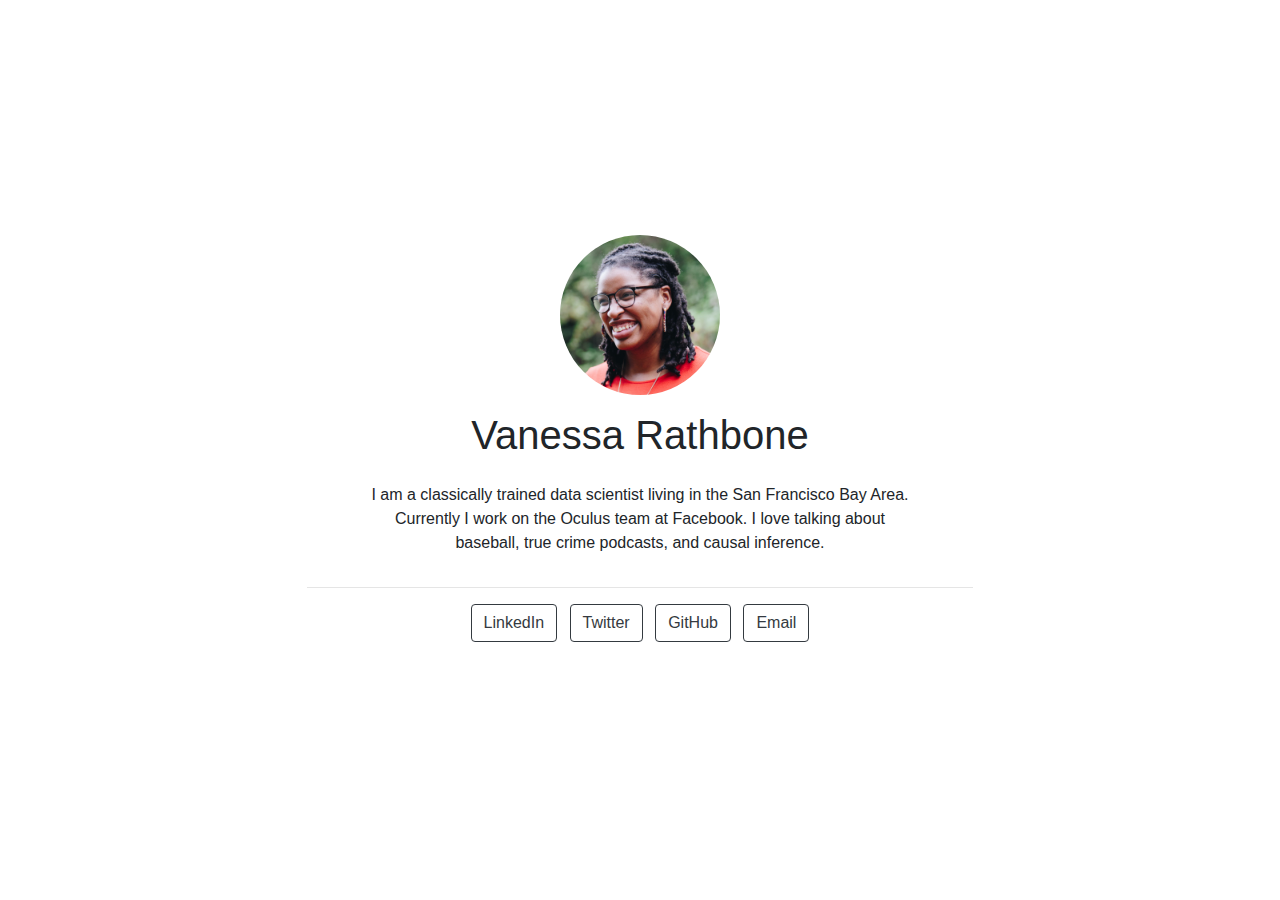
<file: docs/tobi.html>
<!doctype html>
<html lang="en">
  <head>
    <!-- Required meta tags -->
    <meta charset="utf-8">
    <meta name="viewport" content="width=device-width, initial-scale=1, shrink-to-fit=no">

    <!-- Bootstrap CSS -->
    <link rel="stylesheet" href="https://stackpath.bootstrapcdn.com/bootstrap/4.5.0/css/bootstrap.min.css">

    <title>Vanessa Rathbone</title>

    
    
    
  </head>
  <body>

    
    <div class="container min-vh-100">
      <div class="row min-vh-100 justify-content-center align-items-center">
        <div class="col-12 text-center">
          <img src=tobi.jpg style="height:10rem" class="rounded-circle">
          <div class="mt-3">
            <h1>Vanessa Rathbone</h1>
          </div>
          <div class="row justify-content-center align-items-center">
            <div class="col-6 mt-3 text-center d-none d-sm-block">
              <p>I am a classically trained data scientist living in the San Francisco Bay Area. Currently I work on the Oculus team at Facebook. I love talking about baseball, true crime podcasts, and causal inference.</p>
            </div>
            <div class="col-11 mt-3 text-center d-block d-sm-none">
              <p>I am a classically trained data scientist living in the San Francisco Bay Area. Currently I work on the Oculus team at Facebook. I love talking about baseball, true crime podcasts, and causal inference.</p>
            </div>
          </div>

          <hr style="width:60%;"/>

          <div class="row justify-content-center align-items-center">
            <div class="col-8 text-center d-none d-sm-block">
              <ul class="list-inline">
                                <li class="list-inline-item">
                  <a href=https://linkedin.com/>
                    <button type="button" class="btn btn-outline-dark mb-2">
                      LinkedIn
                    </button>
                  </a>
                </li>
                                <li class="list-inline-item">
                  <a href=https://twitter.com/>
                    <button type="button" class="btn btn-outline-dark mb-2">
                      Twitter
                    </button>
                  </a>
                </li>
                                <li class="list-inline-item">
                  <a href=https://github.com/>
                    <button type="button" class="btn btn-outline-dark mb-2">
                      GitHub
                    </button>
                  </a>
                </li>
                                <li class="list-inline-item">
                  <a href=mailto:email@email.com>
                    <button type="button" class="btn btn-outline-dark mb-2">
                      Email
                    </button>
                  </a>
                </li>
                              </ul>
            </div>
          </div>

          <div class="row justify-content-center align-items-center">
            <div class="col-8 m-1 text-center d-block d-sm-none">
              <div class="list-group">
                                <a href=https://linkedin.com/>
                  <button type="button" class="list-group-item list-group-item-action my-1 rounded">
                    LinkedIn
                  </button>
                </a>
                                <a href=https://twitter.com/>
                  <button type="button" class="list-group-item list-group-item-action my-1 rounded">
                    Twitter
                  </button>
                </a>
                                <a href=https://github.com/>
                  <button type="button" class="list-group-item list-group-item-action my-1 rounded">
                    GitHub
                  </button>
                </a>
                                <a href=mailto:email@email.com>
                  <button type="button" class="list-group-item list-group-item-action my-1 rounded">
                    Email
                  </button>
                </a>
                              </div>
            </div>
          </div>
        </div>
      </div>
    </div>

    <!-- Optional JavaScript -->
    <!-- jQuery first, then Popper.js, then Bootstrap JS -->
    <script src="https://code.jquery.com/jquery-3.5.1.slim.min.js" integrity="sha384-DfXdz2htPH0lsSSs5nCTpuj/zy4C+OGpamoFVy38MVBnE+IbbVYUew+OrCXaRkfj" crossorigin="anonymous"></script>
    <script src="https://cdn.jsdelivr.net/npm/popper.js@1.16.0/dist/umd/popper.min.js" integrity="sha384-Q6E9RHvbIyZFJoft+2mJbHaEWldlvI9IOYy5n3zV9zzTtmI3UksdQRVvoxMfooAo" crossorigin="anonymous"></script>
    <script src="https://stackpath.bootstrapcdn.com/bootstrap/4.5.0/js/bootstrap.min.js" integrity="sha384-OgVRvuATP1z7JjHLkuOU7Xw704+h835Lr+6QL9UvYjZE3Ipu6Tp75j7Bh/kR0JKI" crossorigin="anonymous"></script>

    
  </body>
</html>
</file>
<file: docs/site_libs/tippy-6.2.7/tippy.css>
.tippy-box[data-animation=fade][data-state=hidden]{opacity:0}[data-tippy-root]{max-width:calc(100vw - 10px)}.tippy-box{position:relative;background-color:#333;color:#fff;border-radius:4px;font-size:14px;line-height:1.4;outline:0;transition-property:transform,visibility,opacity}.tippy-box[data-placement^=top]>.tippy-arrow{bottom:0}.tippy-box[data-placement^=top]>.tippy-arrow:before{bottom:-7px;left:0;border-width:8px 8px 0;border-top-color:initial;transform-origin:center top}.tippy-box[data-placement^=bottom]>.tippy-arrow{top:0}.tippy-box[data-placement^=bottom]>.tippy-arrow:before{top:-7px;left:0;border-width:0 8px 8px;border-bottom-color:initial;transform-origin:center bottom}.tippy-box[data-placement^=left]>.tippy-arrow{right:0}.tippy-box[data-placement^=left]>.tippy-arrow:before{border-width:8px 0 8px 8px;border-left-color:initial;right:-7px;transform-origin:center left}.tippy-box[data-placement^=right]>.tippy-arrow{left:0}.tippy-box[data-placement^=right]>.tippy-arrow:before{left:-7px;border-width:8px 8px 8px 0;border-right-color:initial;transform-origin:center right}.tippy-box[data-inertia][data-state=visible]{transition-timing-function:cubic-bezier(.54,1.5,.38,1.11)}.tippy-arrow{width:16px;height:16px;color:#333}.tippy-arrow:before{content:"";position:absolute;border-color:transparent;border-style:solid}.tippy-content{position:relative;padding:5px 9px;z-index:1}
</file>
<file: docs/site_libs/tippy-6.2.7/tippy-light-border.css>
.tippy-box[data-theme~=light-border]{background-color:#fff;background-clip:padding-box;border:1px solid rgba(0,8,16,.15);color:#333;box-shadow:0 4px 14px -2px rgba(0,8,16,.08)}.tippy-box[data-theme~=light-border]>.tippy-backdrop{background-color:#fff}.tippy-box[data-theme~=light-border]>.tippy-arrow:after,.tippy-box[data-theme~=light-border]>.tippy-svg-arrow:after{content:"";position:absolute;z-index:-1}.tippy-box[data-theme~=light-border]>.tippy-arrow:after{border-color:transparent;border-style:solid}.tippy-box[data-theme~=light-border][data-placement^=top]>.tippy-arrow:before{border-top-color:#fff}.tippy-box[data-theme~=light-border][data-placement^=top]>.tippy-arrow:after{border-top-color:rgba(0,8,16,.2);border-width:7px 7px 0;top:17px;left:1px}.tippy-box[data-theme~=light-border][data-placement^=top]>.tippy-svg-arrow>svg{top:16px}.tippy-box[data-theme~=light-border][data-placement^=top]>.tippy-svg-arrow:after{top:17px}.tippy-box[data-theme~=light-border][data-placement^=bottom]>.tippy-arrow:before{border-bottom-color:#fff;bottom:16px}.tippy-box[data-theme~=light-border][data-placement^=bottom]>.tippy-arrow:after{border-bottom-color:rgba(0,8,16,.2);border-width:0 7px 7px;bottom:17px;left:1px}.tippy-box[data-theme~=light-border][data-placement^=bottom]>.tippy-svg-arrow>svg{bottom:16px}.tippy-box[data-theme~=light-border][data-placement^=bottom]>.tippy-svg-arrow:after{bottom:17px}.tippy-box[data-theme~=light-border][data-placement^=left]>.tippy-arrow:before{border-left-color:#fff}.tippy-box[data-theme~=light-border][data-placement^=left]>.tippy-arrow:after{border-left-color:rgba(0,8,16,.2);border-width:7px 0 7px 7px;left:17px;top:1px}.tippy-box[data-theme~=light-border][data-placement^=left]>.tippy-svg-arrow>svg{left:11px}.tippy-box[data-theme~=light-border][data-placement^=left]>.tippy-svg-arrow:after{left:12px}.tippy-box[data-theme~=light-border][data-placement^=right]>.tippy-arrow:before{border-right-color:#fff;right:16px}.tippy-box[data-theme~=light-border][data-placement^=right]>.tippy-arrow:after{border-width:7px 7px 7px 0;right:17px;top:1px;border-right-color:rgba(0,8,16,.2)}.tippy-box[data-theme~=light-border][data-placement^=right]>.tippy-svg-arrow>svg{right:11px}.tippy-box[data-theme~=light-border][data-placement^=right]>.tippy-svg-arrow:after{right:12px}.tippy-box[data-theme~=light-border]>.tippy-svg-arrow{fill:#fff}.tippy-box[data-theme~=light-border]>.tippy-svg-arrow:after{background-image:url([data-uri]);background-size:16px 6px;width:16px;height:6px}
</file>
<file: docs/site_libs/font-awesome-5.1.0/css/all.css>
/*!
 * Font Awesome Free 5.1.0 by @fontawesome - https://fontawesome.com
 * License - https://fontawesome.com/license (Icons: CC BY 4.0, Fonts: SIL OFL 1.1, Code: MIT License)
 */
.fa,.fab,.fal,.far,.fas{-moz-osx-font-smoothing:grayscale;-webkit-font-smoothing:antialiased;display:inline-block;font-style:normal;font-variant:normal;text-rendering:auto;line-height:1}.fa-lg{font-size:1.33333em;line-height:.75em;vertical-align:-.0667em}.fa-xs{font-size:.75em}.fa-sm{font-size:.875em}.fa-1x{font-size:1em}.fa-2x{font-size:2em}.fa-3x{font-size:3em}.fa-4x{font-size:4em}.fa-5x{font-size:5em}.fa-6x{font-size:6em}.fa-7x{font-size:7em}.fa-8x{font-size:8em}.fa-9x{font-size:9em}.fa-10x{font-size:10em}.fa-fw{text-align:center;width:1.25em}.fa-ul{list-style-type:none;margin-left:2.5em;padding-left:0}.fa-ul>li{position:relative}.fa-li{left:-2em;position:absolute;text-align:center;width:2em;line-height:inherit}.fa-border{border:.08em solid #eee;border-radius:.1em;padding:.2em .25em .15em}.fa-pull-left{float:left}.fa-pull-right{float:right}.fa.fa-pull-left,.fab.fa-pull-left,.fal.fa-pull-left,.far.fa-pull-left,.fas.fa-pull-left{margin-right:.3em}.fa.fa-pull-right,.fab.fa-pull-right,.fal.fa-pull-right,.far.fa-pull-right,.fas.fa-pull-right{margin-left:.3em}.fa-spin{animation:a 2s infinite linear}.fa-pulse{animation:a 1s infinite steps(8)}@keyframes a{0%{transform:rotate(0deg)}to{transform:rotate(1turn)}}.fa-rotate-90{-ms-filter:"progid:DXImageTransform.Microsoft.BasicImage(rotation=1)";transform:rotate(90deg)}.fa-rotate-180{-ms-filter:"progid:DXImageTransform.Microsoft.BasicImage(rotation=2)";transform:rotate(180deg)}.fa-rotate-270{-ms-filter:"progid:DXImageTransform.Microsoft.BasicImage(rotation=3)";transform:rotate(270deg)}.fa-flip-horizontal{-ms-filter:"progid:DXImageTransform.Microsoft.BasicImage(rotation=0, mirror=1)";transform:scaleX(-1)}.fa-flip-vertical{transform:scaleY(-1)}.fa-flip-horizontal.fa-flip-vertical,.fa-flip-vertical{-ms-filter:"progid:DXImageTransform.Microsoft.BasicImage(rotation=2, mirror=1)"}.fa-flip-horizontal.fa-flip-vertical{transform:scale(-1)}:root .fa-flip-horizontal,:root .fa-flip-vertical,:root .fa-rotate-90,:root .fa-rotate-180,:root .fa-rotate-270{-webkit-filter:none;filter:none}.fa-stack{display:inline-block;height:2em;line-height:2em;position:relative;vertical-align:middle;width:2em}.fa-stack-1x,.fa-stack-2x{left:0;position:absolute;text-align:center;width:100%}.fa-stack-1x{line-height:inherit}.fa-stack-2x{font-size:2em}.fa-inverse{color:#fff}.fa-500px:before{content:"\f26e"}.fa-accessible-icon:before{content:"\f368"}.fa-accusoft:before{content:"\f369"}.fa-address-book:before{content:"\f2b9"}.fa-address-card:before{content:"\f2bb"}.fa-adjust:before{content:"\f042"}.fa-adn:before{content:"\f170"}.fa-adversal:before{content:"\f36a"}.fa-affiliatetheme:before{content:"\f36b"}.fa-algolia:before{content:"\f36c"}.fa-align-center:before{content:"\f037"}.fa-align-justify:before{content:"\f039"}.fa-align-left:before{content:"\f036"}.fa-align-right:before{content:"\f038"}.fa-allergies:before{content:"\f461"}.fa-amazon:before{content:"\f270"}.fa-amazon-pay:before{content:"\f42c"}.fa-ambulance:before{content:"\f0f9"}.fa-american-sign-language-interpreting:before{content:"\f2a3"}.fa-amilia:before{content:"\f36d"}.fa-anchor:before{content:"\f13d"}.fa-android:before{content:"\f17b"}.fa-angellist:before{content:"\f209"}.fa-angle-double-down:before{content:"\f103"}.fa-angle-double-left:before{content:"\f100"}.fa-angle-double-right:before{content:"\f101"}.fa-angle-double-up:before{content:"\f102"}.fa-angle-down:before{content:"\f107"}.fa-angle-left:before{content:"\f104"}.fa-angle-right:before{content:"\f105"}.fa-angle-up:before{content:"\f106"}.fa-angry:before{content:"\f556"}.fa-angrycreative:before{content:"\f36e"}.fa-angular:before{content:"\f420"}.fa-app-store:before{content:"\f36f"}.fa-app-store-ios:before{content:"\f370"}.fa-apper:before{content:"\f371"}.fa-apple:before{content:"\f179"}.fa-apple-pay:before{content:"\f415"}.fa-archive:before{content:"\f187"}.fa-archway:before{content:"\f557"}.fa-arrow-alt-circle-down:before{content:"\f358"}.fa-arrow-alt-circle-left:before{content:"\f359"}.fa-arrow-alt-circle-right:before{content:"\f35a"}.fa-arrow-alt-circle-up:before{content:"\f35b"}.fa-arrow-circle-down:before{content:"\f0ab"}.fa-arrow-circle-left:before{content:"\f0a8"}.fa-arrow-circle-right:before{content:"\f0a9"}.fa-arrow-circle-up:before{content:"\f0aa"}.fa-arrow-down:before{content:"\f063"}.fa-arrow-left:before{content:"\f060"}.fa-arrow-right:before{content:"\f061"}.fa-arrow-up:before{content:"\f062"}.fa-arrows-alt:before{content:"\f0b2"}.fa-arrows-alt-h:before{content:"\f337"}.fa-arrows-alt-v:before{content:"\f338"}.fa-assistive-listening-systems:before{content:"\f2a2"}.fa-asterisk:before{content:"\f069"}.fa-asymmetrik:before{content:"\f372"}.fa-at:before{content:"\f1fa"}.fa-atlas:before{content:"\f558"}.fa-audible:before{content:"\f373"}.fa-audio-description:before{content:"\f29e"}.fa-autoprefixer:before{content:"\f41c"}.fa-avianex:before{content:"\f374"}.fa-aviato:before{content:"\f421"}.fa-award:before{content:"\f559"}.fa-aws:before{content:"\f375"}.fa-backspace:before{content:"\f55a"}.fa-backward:before{content:"\f04a"}.fa-balance-scale:before{content:"\f24e"}.fa-ban:before{content:"\f05e"}.fa-band-aid:before{content:"\f462"}.fa-bandcamp:before{content:"\f2d5"}.fa-barcode:before{content:"\f02a"}.fa-bars:before{content:"\f0c9"}.fa-baseball-ball:before{content:"\f433"}.fa-basketball-ball:before{content:"\f434"}.fa-bath:before{content:"\f2cd"}.fa-battery-empty:before{content:"\f244"}.fa-battery-full:before{content:"\f240"}.fa-battery-half:before{content:"\f242"}.fa-battery-quarter:before{content:"\f243"}.fa-battery-three-quarters:before{content:"\f241"}.fa-bed:before{content:"\f236"}.fa-beer:before{content:"\f0fc"}.fa-behance:before{content:"\f1b4"}.fa-behance-square:before{content:"\f1b5"}.fa-bell:before{content:"\f0f3"}.fa-bell-slash:before{content:"\f1f6"}.fa-bezier-curve:before{content:"\f55b"}.fa-bicycle:before{content:"\f206"}.fa-bimobject:before{content:"\f378"}.fa-binoculars:before{content:"\f1e5"}.fa-birthday-cake:before{content:"\f1fd"}.fa-bitbucket:before{content:"\f171"}.fa-bitcoin:before{content:"\f379"}.fa-bity:before{content:"\f37a"}.fa-black-tie:before{content:"\f27e"}.fa-blackberry:before{content:"\f37b"}.fa-blender:before{content:"\f517"}.fa-blind:before{content:"\f29d"}.fa-blogger:before{content:"\f37c"}.fa-blogger-b:before{content:"\f37d"}.fa-bluetooth:before{content:"\f293"}.fa-bluetooth-b:before{content:"\f294"}.fa-bold:before{content:"\f032"}.fa-bolt:before{content:"\f0e7"}.fa-bomb:before{content:"\f1e2"}.fa-bong:before{content:"\f55c"}.fa-book:before{content:"\f02d"}.fa-book-open:before{content:"\f518"}.fa-bookmark:before{content:"\f02e"}.fa-bowling-ball:before{content:"\f436"}.fa-box:before{content:"\f466"}.fa-box-open:before{content:"\f49e"}.fa-boxes:before{content:"\f468"}.fa-braille:before{content:"\f2a1"}.fa-briefcase:before{content:"\f0b1"}.fa-briefcase-medical:before{content:"\f469"}.fa-broadcast-tower:before{content:"\f519"}.fa-broom:before{content:"\f51a"}.fa-brush:before{content:"\f55d"}.fa-btc:before{content:"\f15a"}.fa-bug:before{content:"\f188"}.fa-building:before{content:"\f1ad"}.fa-bullhorn:before{content:"\f0a1"}.fa-bullseye:before{content:"\f140"}.fa-burn:before{content:"\f46a"}.fa-buromobelexperte:before{content:"\f37f"}.fa-bus:before{content:"\f207"}.fa-bus-alt:before{content:"\f55e"}.fa-buysellads:before{content:"\f20d"}.fa-calculator:before{content:"\f1ec"}.fa-calendar:before{content:"\f133"}.fa-calendar-alt:before{content:"\f073"}.fa-calendar-check:before{content:"\f274"}.fa-calendar-minus:before{content:"\f272"}.fa-calendar-plus:before{content:"\f271"}.fa-calendar-times:before{content:"\f273"}.fa-camera:before{content:"\f030"}.fa-camera-retro:before{content:"\f083"}.fa-cannabis:before{content:"\f55f"}.fa-capsules:before{content:"\f46b"}.fa-car:before{content:"\f1b9"}.fa-caret-down:before{content:"\f0d7"}.fa-caret-left:before{content:"\f0d9"}.fa-caret-right:before{content:"\f0da"}.fa-caret-square-down:before{content:"\f150"}.fa-caret-square-left:before{content:"\f191"}.fa-caret-square-right:before{content:"\f152"}.fa-caret-square-up:before{content:"\f151"}.fa-caret-up:before{content:"\f0d8"}.fa-cart-arrow-down:before{content:"\f218"}.fa-cart-plus:before{content:"\f217"}.fa-cc-amazon-pay:before{content:"\f42d"}.fa-cc-amex:before{content:"\f1f3"}.fa-cc-apple-pay:before{content:"\f416"}.fa-cc-diners-club:before{content:"\f24c"}.fa-cc-discover:before{content:"\f1f2"}.fa-cc-jcb:before{content:"\f24b"}.fa-cc-mastercard:before{content:"\f1f1"}.fa-cc-paypal:before{content:"\f1f4"}.fa-cc-stripe:before{content:"\f1f5"}.fa-cc-visa:before{content:"\f1f0"}.fa-centercode:before{content:"\f380"}.fa-certificate:before{content:"\f0a3"}.fa-chalkboard:before{content:"\f51b"}.fa-chalkboard-teacher:before{content:"\f51c"}.fa-chart-area:before{content:"\f1fe"}.fa-chart-bar:before{content:"\f080"}.fa-chart-line:before{content:"\f201"}.fa-chart-pie:before{content:"\f200"}.fa-check:before{content:"\f00c"}.fa-check-circle:before{content:"\f058"}.fa-check-double:before{content:"\f560"}.fa-check-square:before{content:"\f14a"}.fa-chess:before{content:"\f439"}.fa-chess-bishop:before{content:"\f43a"}.fa-chess-board:before{content:"\f43c"}.fa-chess-king:before{content:"\f43f"}.fa-chess-knight:before{content:"\f441"}.fa-chess-pawn:before{content:"\f443"}.fa-chess-queen:before{content:"\f445"}.fa-chess-rook:before{content:"\f447"}.fa-chevron-circle-down:before{content:"\f13a"}.fa-chevron-circle-left:before{content:"\f137"}.fa-chevron-circle-right:before{content:"\f138"}.fa-chevron-circle-up:before{content:"\f139"}.fa-chevron-down:before{content:"\f078"}.fa-chevron-left:before{content:"\f053"}.fa-chevron-right:before{content:"\f054"}.fa-chevron-up:before{content:"\f077"}.fa-child:before{content:"\f1ae"}.fa-chrome:before{content:"\f268"}.fa-church:before{content:"\f51d"}.fa-circle:before{content:"\f111"}.fa-circle-notch:before{content:"\f1ce"}.fa-clipboard:before{content:"\f328"}.fa-clipboard-check:before{content:"\f46c"}.fa-clipboard-list:before{content:"\f46d"}.fa-clock:before{content:"\f017"}.fa-clone:before{content:"\f24d"}.fa-closed-captioning:before{content:"\f20a"}.fa-cloud:before{content:"\f0c2"}.fa-cloud-download-alt:before{content:"\f381"}.fa-cloud-upload-alt:before{content:"\f382"}.fa-cloudscale:before{content:"\f383"}.fa-cloudsmith:before{content:"\f384"}.fa-cloudversify:before{content:"\f385"}.fa-cocktail:before{content:"\f561"}.fa-code:before{content:"\f121"}.fa-code-branch:before{content:"\f126"}.fa-codepen:before{content:"\f1cb"}.fa-codiepie:before{content:"\f284"}.fa-coffee:before{content:"\f0f4"}.fa-cog:before{content:"\f013"}.fa-cogs:before{content:"\f085"}.fa-coins:before{content:"\f51e"}.fa-columns:before{content:"\f0db"}.fa-comment:before{content:"\f075"}.fa-comment-alt:before{content:"\f27a"}.fa-comment-dots:before{content:"\f4ad"}.fa-comment-slash:before{content:"\f4b3"}.fa-comments:before{content:"\f086"}.fa-compact-disc:before{content:"\f51f"}.fa-compass:before{content:"\f14e"}.fa-compress:before{content:"\f066"}.fa-concierge-bell:before{content:"\f562"}.fa-connectdevelop:before{content:"\f20e"}.fa-contao:before{content:"\f26d"}.fa-cookie:before{content:"\f563"}.fa-cookie-bite:before{content:"\f564"}.fa-copy:before{content:"\f0c5"}.fa-copyright:before{content:"\f1f9"}.fa-couch:before{content:"\f4b8"}.fa-cpanel:before{content:"\f388"}.fa-creative-commons:before{content:"\f25e"}.fa-creative-commons-by:before{content:"\f4e7"}.fa-creative-commons-nc:before{content:"\f4e8"}.fa-creative-commons-nc-eu:before{content:"\f4e9"}.fa-creative-commons-nc-jp:before{content:"\f4ea"}.fa-creative-commons-nd:before{content:"\f4eb"}.fa-creative-commons-pd:before{content:"\f4ec"}.fa-creative-commons-pd-alt:before{content:"\f4ed"}.fa-creative-commons-remix:before{content:"\f4ee"}.fa-creative-commons-sa:before{content:"\f4ef"}.fa-creative-commons-sampling:before{content:"\f4f0"}.fa-creative-commons-sampling-plus:before{content:"\f4f1"}.fa-creative-commons-share:before{content:"\f4f2"}.fa-credit-card:before{content:"\f09d"}.fa-crop:before{content:"\f125"}.fa-crop-alt:before{content:"\f565"}.fa-crosshairs:before{content:"\f05b"}.fa-crow:before{content:"\f520"}.fa-crown:before{content:"\f521"}.fa-css3:before{content:"\f13c"}.fa-css3-alt:before{content:"\f38b"}.fa-cube:before{content:"\f1b2"}.fa-cubes:before{content:"\f1b3"}.fa-cut:before{content:"\f0c4"}.fa-cuttlefish:before{content:"\f38c"}.fa-d-and-d:before{content:"\f38d"}.fa-dashcube:before{content:"\f210"}.fa-database:before{content:"\f1c0"}.fa-deaf:before{content:"\f2a4"}.fa-delicious:before{content:"\f1a5"}.fa-deploydog:before{content:"\f38e"}.fa-deskpro:before{content:"\f38f"}.fa-desktop:before{content:"\f108"}.fa-deviantart:before{content:"\f1bd"}.fa-diagnoses:before{content:"\f470"}.fa-dice:before{content:"\f522"}.fa-dice-five:before{content:"\f523"}.fa-dice-four:before{content:"\f524"}.fa-dice-one:before{content:"\f525"}.fa-dice-six:before{content:"\f526"}.fa-dice-three:before{content:"\f527"}.fa-dice-two:before{content:"\f528"}.fa-digg:before{content:"\f1a6"}.fa-digital-ocean:before{content:"\f391"}.fa-digital-tachograph:before{content:"\f566"}.fa-discord:before{content:"\f392"}.fa-discourse:before{content:"\f393"}.fa-divide:before{content:"\f529"}.fa-dizzy:before{content:"\f567"}.fa-dna:before{content:"\f471"}.fa-dochub:before{content:"\f394"}.fa-docker:before{content:"\f395"}.fa-dollar-sign:before{content:"\f155"}.fa-dolly:before{content:"\f472"}.fa-dolly-flatbed:before{content:"\f474"}.fa-donate:before{content:"\f4b9"}.fa-door-closed:before{content:"\f52a"}.fa-door-open:before{content:"\f52b"}.fa-dot-circle:before{content:"\f192"}.fa-dove:before{content:"\f4ba"}.fa-download:before{content:"\f019"}.fa-draft2digital:before{content:"\f396"}.fa-drafting-compass:before{content:"\f568"}.fa-dribbble:before{content:"\f17d"}.fa-dribbble-square:before{content:"\f397"}.fa-dropbox:before{content:"\f16b"}.fa-drum:before{content:"\f569"}.fa-drum-steelpan:before{content:"\f56a"}.fa-drupal:before{content:"\f1a9"}.fa-dumbbell:before{content:"\f44b"}.fa-dyalog:before{content:"\f399"}.fa-earlybirds:before{content:"\f39a"}.fa-ebay:before{content:"\f4f4"}.fa-edge:before{content:"\f282"}.fa-edit:before{content:"\f044"}.fa-eject:before{content:"\f052"}.fa-elementor:before{content:"\f430"}.fa-ellipsis-h:before{content:"\f141"}.fa-ellipsis-v:before{content:"\f142"}.fa-ember:before{content:"\f423"}.fa-empire:before{content:"\f1d1"}.fa-envelope:before{content:"\f0e0"}.fa-envelope-open:before{content:"\f2b6"}.fa-envelope-square:before{content:"\f199"}.fa-envira:before{content:"\f299"}.fa-equals:before{content:"\f52c"}.fa-eraser:before{content:"\f12d"}.fa-erlang:before{content:"\f39d"}.fa-ethereum:before{content:"\f42e"}.fa-etsy:before{content:"\f2d7"}.fa-euro-sign:before{content:"\f153"}.fa-exchange-alt:before{content:"\f362"}.fa-exclamation:before{content:"\f12a"}.fa-exclamation-circle:before{content:"\f06a"}.fa-exclamation-triangle:before{content:"\f071"}.fa-expand:before{content:"\f065"}.fa-expand-arrows-alt:before{content:"\f31e"}.fa-expeditedssl:before{content:"\f23e"}.fa-external-link-alt:before{content:"\f35d"}.fa-external-link-square-alt:before{content:"\f360"}.fa-eye:before{content:"\f06e"}.fa-eye-dropper:before{content:"\f1fb"}.fa-eye-slash:before{content:"\f070"}.fa-facebook:before{content:"\f09a"}.fa-facebook-f:before{content:"\f39e"}.fa-facebook-messenger:before{content:"\f39f"}.fa-facebook-square:before{content:"\f082"}.fa-fast-backward:before{content:"\f049"}.fa-fast-forward:before{content:"\f050"}.fa-fax:before{content:"\f1ac"}.fa-feather:before{content:"\f52d"}.fa-feather-alt:before{content:"\f56b"}.fa-female:before{content:"\f182"}.fa-fighter-jet:before{content:"\f0fb"}.fa-file:before{content:"\f15b"}.fa-file-alt:before{content:"\f15c"}.fa-file-archive:before{content:"\f1c6"}.fa-file-audio:before{content:"\f1c7"}.fa-file-code:before{content:"\f1c9"}.fa-file-contract:before{content:"\f56c"}.fa-file-download:before{content:"\f56d"}.fa-file-excel:before{content:"\f1c3"}.fa-file-export:before{content:"\f56e"}.fa-file-image:before{content:"\f1c5"}.fa-file-import:before{content:"\f56f"}.fa-file-invoice:before{content:"\f570"}.fa-file-invoice-dollar:before{content:"\f571"}.fa-file-medical:before{content:"\f477"}.fa-file-medical-alt:before{content:"\f478"}.fa-file-pdf:before{content:"\f1c1"}.fa-file-powerpoint:before{content:"\f1c4"}.fa-file-prescription:before{content:"\f572"}.fa-file-signature:before{content:"\f573"}.fa-file-upload:before{content:"\f574"}.fa-file-video:before{content:"\f1c8"}.fa-file-word:before{content:"\f1c2"}.fa-fill:before{content:"\f575"}.fa-fill-drip:before{content:"\f576"}.fa-film:before{content:"\f008"}.fa-filter:before{content:"\f0b0"}.fa-fingerprint:before{content:"\f577"}.fa-fire:before{content:"\f06d"}.fa-fire-extinguisher:before{content:"\f134"}.fa-firefox:before{content:"\f269"}.fa-first-aid:before{content:"\f479"}.fa-first-order:before{content:"\f2b0"}.fa-first-order-alt:before{content:"\f50a"}.fa-firstdraft:before{content:"\f3a1"}.fa-fish:before{content:"\f578"}.fa-flag:before{content:"\f024"}.fa-flag-checkered:before{content:"\f11e"}.fa-flask:before{content:"\f0c3"}.fa-flickr:before{content:"\f16e"}.fa-flipboard:before{content:"\f44d"}.fa-flushed:before{content:"\f579"}.fa-fly:before{content:"\f417"}.fa-folder:before{content:"\f07b"}.fa-folder-open:before{content:"\f07c"}.fa-font:before{content:"\f031"}.fa-font-awesome:before{content:"\f2b4"}.fa-font-awesome-alt:before{content:"\f35c"}.fa-font-awesome-flag:before{content:"\f425"}.fa-font-awesome-logo-full:before{content:"\f4e6"}.fa-fonticons:before{content:"\f280"}.fa-fonticons-fi:before{content:"\f3a2"}.fa-football-ball:before{content:"\f44e"}.fa-fort-awesome:before{content:"\f286"}.fa-fort-awesome-alt:before{content:"\f3a3"}.fa-forumbee:before{content:"\f211"}.fa-forward:before{content:"\f04e"}.fa-foursquare:before{content:"\f180"}.fa-free-code-camp:before{content:"\f2c5"}.fa-freebsd:before{content:"\f3a4"}.fa-frog:before{content:"\f52e"}.fa-frown:before{content:"\f119"}.fa-frown-open:before{content:"\f57a"}.fa-fulcrum:before{content:"\f50b"}.fa-futbol:before{content:"\f1e3"}.fa-galactic-republic:before{content:"\f50c"}.fa-galactic-senate:before{content:"\f50d"}.fa-gamepad:before{content:"\f11b"}.fa-gas-pump:before{content:"\f52f"}.fa-gavel:before{content:"\f0e3"}.fa-gem:before{content:"\f3a5"}.fa-genderless:before{content:"\f22d"}.fa-get-pocket:before{content:"\f265"}.fa-gg:before{content:"\f260"}.fa-gg-circle:before{content:"\f261"}.fa-gift:before{content:"\f06b"}.fa-git:before{content:"\f1d3"}.fa-git-square:before{content:"\f1d2"}.fa-github:before{content:"\f09b"}.fa-github-alt:before{content:"\f113"}.fa-github-square:before{content:"\f092"}.fa-gitkraken:before{content:"\f3a6"}.fa-gitlab:before{content:"\f296"}.fa-gitter:before{content:"\f426"}.fa-glass-martini:before{content:"\f000"}.fa-glass-martini-alt:before{content:"\f57b"}.fa-glasses:before{content:"\f530"}.fa-glide:before{content:"\f2a5"}.fa-glide-g:before{content:"\f2a6"}.fa-globe:before{content:"\f0ac"}.fa-globe-africa:before{content:"\f57c"}.fa-globe-americas:before{content:"\f57d"}.fa-globe-asia:before{content:"\f57e"}.fa-gofore:before{content:"\f3a7"}.fa-golf-ball:before{content:"\f450"}.fa-goodreads:before{content:"\f3a8"}.fa-goodreads-g:before{content:"\f3a9"}.fa-google:before{content:"\f1a0"}.fa-google-drive:before{content:"\f3aa"}.fa-google-play:before{content:"\f3ab"}.fa-google-plus:before{content:"\f2b3"}.fa-google-plus-g:before{content:"\f0d5"}.fa-google-plus-square:before{content:"\f0d4"}.fa-google-wallet:before{content:"\f1ee"}.fa-graduation-cap:before{content:"\f19d"}.fa-gratipay:before{content:"\f184"}.fa-grav:before{content:"\f2d6"}.fa-greater-than:before{content:"\f531"}.fa-greater-than-equal:before{content:"\f532"}.fa-grimace:before{content:"\f57f"}.fa-grin:before{content:"\f580"}.fa-grin-alt:before{content:"\f581"}.fa-grin-beam:before{content:"\f582"}.fa-grin-beam-sweat:before{content:"\f583"}.fa-grin-hearts:before{content:"\f584"}.fa-grin-squint:before{content:"\f585"}.fa-grin-squint-tears:before{content:"\f586"}.fa-grin-stars:before{content:"\f587"}.fa-grin-tears:before{content:"\f588"}.fa-grin-tongue:before{content:"\f589"}.fa-grin-tongue-squint:before{content:"\f58a"}.fa-grin-tongue-wink:before{content:"\f58b"}.fa-grin-wink:before{content:"\f58c"}.fa-grip-horizontal:before{content:"\f58d"}.fa-grip-vertical:before{content:"\f58e"}.fa-gripfire:before{content:"\f3ac"}.fa-grunt:before{content:"\f3ad"}.fa-gulp:before{content:"\f3ae"}.fa-h-square:before{content:"\f0fd"}.fa-hacker-news:before{content:"\f1d4"}.fa-hacker-news-square:before{content:"\f3af"}.fa-hand-holding:before{content:"\f4bd"}.fa-hand-holding-heart:before{content:"\f4be"}.fa-hand-holding-usd:before{content:"\f4c0"}.fa-hand-lizard:before{content:"\f258"}.fa-hand-paper:before{content:"\f256"}.fa-hand-peace:before{content:"\f25b"}.fa-hand-point-down:before{content:"\f0a7"}.fa-hand-point-left:before{content:"\f0a5"}.fa-hand-point-right:before{content:"\f0a4"}.fa-hand-point-up:before{content:"\f0a6"}.fa-hand-pointer:before{content:"\f25a"}.fa-hand-rock:before{content:"\f255"}.fa-hand-scissors:before{content:"\f257"}.fa-hand-spock:before{content:"\f259"}.fa-hands:before{content:"\f4c2"}.fa-hands-helping:before{content:"\f4c4"}.fa-handshake:before{content:"\f2b5"}.fa-hashtag:before{content:"\f292"}.fa-hdd:before{content:"\f0a0"}.fa-heading:before{content:"\f1dc"}.fa-headphones:before{content:"\f025"}.fa-headphones-alt:before{content:"\f58f"}.fa-headset:before{content:"\f590"}.fa-heart:before{content:"\f004"}.fa-heartbeat:before{content:"\f21e"}.fa-helicopter:before{content:"\f533"}.fa-highlighter:before{content:"\f591"}.fa-hips:before{content:"\f452"}.fa-hire-a-helper:before{content:"\f3b0"}.fa-history:before{content:"\f1da"}.fa-hockey-puck:before{content:"\f453"}.fa-home:before{content:"\f015"}.fa-hooli:before{content:"\f427"}.fa-hornbill:before{content:"\f592"}.fa-hospital:before{content:"\f0f8"}.fa-hospital-alt:before{content:"\f47d"}.fa-hospital-symbol:before{content:"\f47e"}.fa-hot-tub:before{content:"\f593"}.fa-hotel:before{content:"\f594"}.fa-hotjar:before{content:"\f3b1"}.fa-hourglass:before{content:"\f254"}.fa-hourglass-end:before{content:"\f253"}.fa-hourglass-half:before{content:"\f252"}.fa-hourglass-start:before{content:"\f251"}.fa-houzz:before{content:"\f27c"}.fa-html5:before{content:"\f13b"}.fa-hubspot:before{content:"\f3b2"}.fa-i-cursor:before{content:"\f246"}.fa-id-badge:before{content:"\f2c1"}.fa-id-card:before{content:"\f2c2"}.fa-id-card-alt:before{content:"\f47f"}.fa-image:before{content:"\f03e"}.fa-images:before{content:"\f302"}.fa-imdb:before{content:"\f2d8"}.fa-inbox:before{content:"\f01c"}.fa-indent:before{content:"\f03c"}.fa-industry:before{content:"\f275"}.fa-infinity:before{content:"\f534"}.fa-info:before{content:"\f129"}.fa-info-circle:before{content:"\f05a"}.fa-instagram:before{content:"\f16d"}.fa-internet-explorer:before{content:"\f26b"}.fa-ioxhost:before{content:"\f208"}.fa-italic:before{content:"\f033"}.fa-itunes:before{content:"\f3b4"}.fa-itunes-note:before{content:"\f3b5"}.fa-java:before{content:"\f4e4"}.fa-jedi-order:before{content:"\f50e"}.fa-jenkins:before{content:"\f3b6"}.fa-joget:before{content:"\f3b7"}.fa-joint:before{content:"\f595"}.fa-joomla:before{content:"\f1aa"}.fa-js:before{content:"\f3b8"}.fa-js-square:before{content:"\f3b9"}.fa-jsfiddle:before{content:"\f1cc"}.fa-key:before{content:"\f084"}.fa-keybase:before{content:"\f4f5"}.fa-keyboard:before{content:"\f11c"}.fa-keycdn:before{content:"\f3ba"}.fa-kickstarter:before{content:"\f3bb"}.fa-kickstarter-k:before{content:"\f3bc"}.fa-kiss:before{content:"\f596"}.fa-kiss-beam:before{content:"\f597"}.fa-kiss-wink-heart:before{content:"\f598"}.fa-kiwi-bird:before{content:"\f535"}.fa-korvue:before{content:"\f42f"}.fa-language:before{content:"\f1ab"}.fa-laptop:before{content:"\f109"}.fa-laravel:before{content:"\f3bd"}.fa-lastfm:before{content:"\f202"}.fa-lastfm-square:before{content:"\f203"}.fa-laugh:before{content:"\f599"}.fa-laugh-beam:before{content:"\f59a"}.fa-laugh-squint:before{content:"\f59b"}.fa-laugh-wink:before{content:"\f59c"}.fa-leaf:before{content:"\f06c"}.fa-leanpub:before{content:"\f212"}.fa-lemon:before{content:"\f094"}.fa-less:before{content:"\f41d"}.fa-less-than:before{content:"\f536"}.fa-less-than-equal:before{content:"\f537"}.fa-level-down-alt:before{content:"\f3be"}.fa-level-up-alt:before{content:"\f3bf"}.fa-life-ring:before{content:"\f1cd"}.fa-lightbulb:before{content:"\f0eb"}.fa-line:before{content:"\f3c0"}.fa-link:before{content:"\f0c1"}.fa-linkedin:before{content:"\f08c"}.fa-linkedin-in:before{content:"\f0e1"}.fa-linode:before{content:"\f2b8"}.fa-linux:before{content:"\f17c"}.fa-lira-sign:before{content:"\f195"}.fa-list:before{content:"\f03a"}.fa-list-alt:before{content:"\f022"}.fa-list-ol:before{content:"\f0cb"}.fa-list-ul:before{content:"\f0ca"}.fa-location-arrow:before{content:"\f124"}.fa-lock:before{content:"\f023"}.fa-lock-open:before{content:"\f3c1"}.fa-long-arrow-alt-down:before{content:"\f309"}.fa-long-arrow-alt-left:before{content:"\f30a"}.fa-long-arrow-alt-right:before{content:"\f30b"}.fa-long-arrow-alt-up:before{content:"\f30c"}.fa-low-vision:before{content:"\f2a8"}.fa-luggage-cart:before{content:"\f59d"}.fa-lyft:before{content:"\f3c3"}.fa-magento:before{content:"\f3c4"}.fa-magic:before{content:"\f0d0"}.fa-magnet:before{content:"\f076"}.fa-mailchimp:before{content:"\f59e"}.fa-male:before{content:"\f183"}.fa-mandalorian:before{content:"\f50f"}.fa-map:before{content:"\f279"}.fa-map-marked:before{content:"\f59f"}.fa-map-marked-alt:before{content:"\f5a0"}.fa-map-marker:before{content:"\f041"}.fa-map-marker-alt:before{content:"\f3c5"}.fa-map-pin:before{content:"\f276"}.fa-map-signs:before{content:"\f277"}.fa-marker:before{content:"\f5a1"}.fa-mars:before{content:"\f222"}.fa-mars-double:before{content:"\f227"}.fa-mars-stroke:before{content:"\f229"}.fa-mars-stroke-h:before{content:"\f22b"}.fa-mars-stroke-v:before{content:"\f22a"}.fa-mastodon:before{content:"\f4f6"}.fa-maxcdn:before{content:"\f136"}.fa-medal:before{content:"\f5a2"}.fa-medapps:before{content:"\f3c6"}.fa-medium:before{content:"\f23a"}.fa-medium-m:before{content:"\f3c7"}.fa-medkit:before{content:"\f0fa"}.fa-medrt:before{content:"\f3c8"}.fa-meetup:before{content:"\f2e0"}.fa-megaport:before{content:"\f5a3"}.fa-meh:before{content:"\f11a"}.fa-meh-blank:before{content:"\f5a4"}.fa-meh-rolling-eyes:before{content:"\f5a5"}.fa-memory:before{content:"\f538"}.fa-mercury:before{content:"\f223"}.fa-microchip:before{content:"\f2db"}.fa-microphone:before{content:"\f130"}.fa-microphone-alt:before{content:"\f3c9"}.fa-microphone-alt-slash:before{content:"\f539"}.fa-microphone-slash:before{content:"\f131"}.fa-microsoft:before{content:"\f3ca"}.fa-minus:before{content:"\f068"}.fa-minus-circle:before{content:"\f056"}.fa-minus-square:before{content:"\f146"}.fa-mix:before{content:"\f3cb"}.fa-mixcloud:before{content:"\f289"}.fa-mizuni:before{content:"\f3cc"}.fa-mobile:before{content:"\f10b"}.fa-mobile-alt:before{content:"\f3cd"}.fa-modx:before{content:"\f285"}.fa-monero:before{content:"\f3d0"}.fa-money-bill:before{content:"\f0d6"}.fa-money-bill-alt:before{content:"\f3d1"}.fa-money-bill-wave:before{content:"\f53a"}.fa-money-bill-wave-alt:before{content:"\f53b"}.fa-money-check:before{content:"\f53c"}.fa-money-check-alt:before{content:"\f53d"}.fa-monument:before{content:"\f5a6"}.fa-moon:before{content:"\f186"}.fa-mortar-pestle:before{content:"\f5a7"}.fa-motorcycle:before{content:"\f21c"}.fa-mouse-pointer:before{content:"\f245"}.fa-music:before{content:"\f001"}.fa-napster:before{content:"\f3d2"}.fa-neuter:before{content:"\f22c"}.fa-newspaper:before{content:"\f1ea"}.fa-nimblr:before{content:"\f5a8"}.fa-nintendo-switch:before{content:"\f418"}.fa-node:before{content:"\f419"}.fa-node-js:before{content:"\f3d3"}.fa-not-equal:before{content:"\f53e"}.fa-notes-medical:before{content:"\f481"}.fa-npm:before{content:"\f3d4"}.fa-ns8:before{content:"\f3d5"}.fa-nutritionix:before{content:"\f3d6"}.fa-object-group:before{content:"\f247"}.fa-object-ungroup:before{content:"\f248"}.fa-odnoklassniki:before{content:"\f263"}.fa-odnoklassniki-square:before{content:"\f264"}.fa-old-republic:before{content:"\f510"}.fa-opencart:before{content:"\f23d"}.fa-openid:before{content:"\f19b"}.fa-opera:before{content:"\f26a"}.fa-optin-monster:before{content:"\f23c"}.fa-osi:before{content:"\f41a"}.fa-outdent:before{content:"\f03b"}.fa-page4:before{content:"\f3d7"}.fa-pagelines:before{content:"\f18c"}.fa-paint-brush:before{content:"\f1fc"}.fa-paint-roller:before{content:"\f5aa"}.fa-palette:before{content:"\f53f"}.fa-palfed:before{content:"\f3d8"}.fa-pallet:before{content:"\f482"}.fa-paper-plane:before{content:"\f1d8"}.fa-paperclip:before{content:"\f0c6"}.fa-parachute-box:before{content:"\f4cd"}.fa-paragraph:before{content:"\f1dd"}.fa-parking:before{content:"\f540"}.fa-passport:before{content:"\f5ab"}.fa-paste:before{content:"\f0ea"}.fa-patreon:before{content:"\f3d9"}.fa-pause:before{content:"\f04c"}.fa-pause-circle:before{content:"\f28b"}.fa-paw:before{content:"\f1b0"}.fa-paypal:before{content:"\f1ed"}.fa-pen:before{content:"\f304"}.fa-pen-alt:before{content:"\f305"}.fa-pen-fancy:before{content:"\f5ac"}.fa-pen-nib:before{content:"\f5ad"}.fa-pen-square:before{content:"\f14b"}.fa-pencil-alt:before{content:"\f303"}.fa-pencil-ruler:before{content:"\f5ae"}.fa-people-carry:before{content:"\f4ce"}.fa-percent:before{content:"\f295"}.fa-percentage:before{content:"\f541"}.fa-periscope:before{content:"\f3da"}.fa-phabricator:before{content:"\f3db"}.fa-phoenix-framework:before{content:"\f3dc"}.fa-phoenix-squadron:before{content:"\f511"}.fa-phone:before{content:"\f095"}.fa-phone-slash:before{content:"\f3dd"}.fa-phone-square:before{content:"\f098"}.fa-phone-volume:before{content:"\f2a0"}.fa-php:before{content:"\f457"}.fa-pied-piper:before{content:"\f2ae"}.fa-pied-piper-alt:before{content:"\f1a8"}.fa-pied-piper-hat:before{content:"\f4e5"}.fa-pied-piper-pp:before{content:"\f1a7"}.fa-piggy-bank:before{content:"\f4d3"}.fa-pills:before{content:"\f484"}.fa-pinterest:before{content:"\f0d2"}.fa-pinterest-p:before{content:"\f231"}.fa-pinterest-square:before{content:"\f0d3"}.fa-plane:before{content:"\f072"}.fa-plane-arrival:before{content:"\f5af"}.fa-plane-departure:before{content:"\f5b0"}.fa-play:before{content:"\f04b"}.fa-play-circle:before{content:"\f144"}.fa-playstation:before{content:"\f3df"}.fa-plug:before{content:"\f1e6"}.fa-plus:before{content:"\f067"}.fa-plus-circle:before{content:"\f055"}.fa-plus-square:before{content:"\f0fe"}.fa-podcast:before{content:"\f2ce"}.fa-poo:before{content:"\f2fe"}.fa-portrait:before{content:"\f3e0"}.fa-pound-sign:before{content:"\f154"}.fa-power-off:before{content:"\f011"}.fa-prescription:before{content:"\f5b1"}.fa-prescription-bottle:before{content:"\f485"}.fa-prescription-bottle-alt:before{content:"\f486"}.fa-print:before{content:"\f02f"}.fa-procedures:before{content:"\f487"}.fa-product-hunt:before{content:"\f288"}.fa-project-diagram:before{content:"\f542"}.fa-pushed:before{content:"\f3e1"}.fa-puzzle-piece:before{content:"\f12e"}.fa-python:before{content:"\f3e2"}.fa-qq:before{content:"\f1d6"}.fa-qrcode:before{content:"\f029"}.fa-question:before{content:"\f128"}.fa-question-circle:before{content:"\f059"}.fa-quidditch:before{content:"\f458"}.fa-quinscape:before{content:"\f459"}.fa-quora:before{content:"\f2c4"}.fa-quote-left:before{content:"\f10d"}.fa-quote-right:before{content:"\f10e"}.fa-r-project:before{content:"\f4f7"}.fa-random:before{content:"\f074"}.fa-ravelry:before{content:"\f2d9"}.fa-react:before{content:"\f41b"}.fa-readme:before{content:"\f4d5"}.fa-rebel:before{content:"\f1d0"}.fa-receipt:before{content:"\f543"}.fa-recycle:before{content:"\f1b8"}.fa-red-river:before{content:"\f3e3"}.fa-reddit:before{content:"\f1a1"}.fa-reddit-alien:before{content:"\f281"}.fa-reddit-square:before{content:"\f1a2"}.fa-redo:before{content:"\f01e"}.fa-redo-alt:before{content:"\f2f9"}.fa-registered:before{content:"\f25d"}.fa-rendact:before{content:"\f3e4"}.fa-renren:before{content:"\f18b"}.fa-reply:before{content:"\f3e5"}.fa-reply-all:before{content:"\f122"}.fa-replyd:before{content:"\f3e6"}.fa-researchgate:before{content:"\f4f8"}.fa-resolving:before{content:"\f3e7"}.fa-retweet:before{content:"\f079"}.fa-ribbon:before{content:"\f4d6"}.fa-road:before{content:"\f018"}.fa-robot:before{content:"\f544"}.fa-rocket:before{content:"\f135"}.fa-rocketchat:before{content:"\f3e8"}.fa-rockrms:before{content:"\f3e9"}.fa-rss:before{content:"\f09e"}.fa-rss-square:before{content:"\f143"}.fa-ruble-sign:before{content:"\f158"}.fa-ruler:before{content:"\f545"}.fa-ruler-combined:before{content:"\f546"}.fa-ruler-horizontal:before{content:"\f547"}.fa-ruler-vertical:before{content:"\f548"}.fa-rupee-sign:before{content:"\f156"}.fa-sad-cry:before{content:"\f5b3"}.fa-sad-tear:before{content:"\f5b4"}.fa-safari:before{content:"\f267"}.fa-sass:before{content:"\f41e"}.fa-save:before{content:"\f0c7"}.fa-schlix:before{content:"\f3ea"}.fa-school:before{content:"\f549"}.fa-screwdriver:before{content:"\f54a"}.fa-scribd:before{content:"\f28a"}.fa-search:before{content:"\f002"}.fa-search-minus:before{content:"\f010"}.fa-search-plus:before{content:"\f00e"}.fa-searchengin:before{content:"\f3eb"}.fa-seedling:before{content:"\f4d8"}.fa-sellcast:before{content:"\f2da"}.fa-sellsy:before{content:"\f213"}.fa-server:before{content:"\f233"}.fa-servicestack:before{content:"\f3ec"}.fa-share:before{content:"\f064"}.fa-share-alt:before{content:"\f1e0"}.fa-share-alt-square:before{content:"\f1e1"}.fa-share-square:before{content:"\f14d"}.fa-shekel-sign:before{content:"\f20b"}.fa-shield-alt:before{content:"\f3ed"}.fa-ship:before{content:"\f21a"}.fa-shipping-fast:before{content:"\f48b"}.fa-shirtsinbulk:before{content:"\f214"}.fa-shoe-prints:before{content:"\f54b"}.fa-shopping-bag:before{content:"\f290"}.fa-shopping-basket:before{content:"\f291"}.fa-shopping-cart:before{content:"\f07a"}.fa-shopware:before{content:"\f5b5"}.fa-shower:before{content:"\f2cc"}.fa-shuttle-van:before{content:"\f5b6"}.fa-sign:before{content:"\f4d9"}.fa-sign-in-alt:before{content:"\f2f6"}.fa-sign-language:before{content:"\f2a7"}.fa-sign-out-alt:before{content:"\f2f5"}.fa-signal:before{content:"\f012"}.fa-signature:before{content:"\f5b7"}.fa-simplybuilt:before{content:"\f215"}.fa-sistrix:before{content:"\f3ee"}.fa-sitemap:before{content:"\f0e8"}.fa-sith:before{content:"\f512"}.fa-skull:before{content:"\f54c"}.fa-skyatlas:before{content:"\f216"}.fa-skype:before{content:"\f17e"}.fa-slack:before{content:"\f198"}.fa-slack-hash:before{content:"\f3ef"}.fa-sliders-h:before{content:"\f1de"}.fa-slideshare:before{content:"\f1e7"}.fa-smile:before{content:"\f118"}.fa-smile-beam:before{content:"\f5b8"}.fa-smile-wink:before{content:"\f4da"}.fa-smoking:before{content:"\f48d"}.fa-smoking-ban:before{content:"\f54d"}.fa-snapchat:before{content:"\f2ab"}.fa-snapchat-ghost:before{content:"\f2ac"}.fa-snapchat-square:before{content:"\f2ad"}.fa-snowflake:before{content:"\f2dc"}.fa-solar-panel:before{content:"\f5ba"}.fa-sort:before{content:"\f0dc"}.fa-sort-alpha-down:before{content:"\f15d"}.fa-sort-alpha-up:before{content:"\f15e"}.fa-sort-amount-down:before{content:"\f160"}.fa-sort-amount-up:before{content:"\f161"}.fa-sort-down:before{content:"\f0dd"}.fa-sort-numeric-down:before{content:"\f162"}.fa-sort-numeric-up:before{content:"\f163"}.fa-sort-up:before{content:"\f0de"}.fa-soundcloud:before{content:"\f1be"}.fa-spa:before{content:"\f5bb"}.fa-space-shuttle:before{content:"\f197"}.fa-speakap:before{content:"\f3f3"}.fa-spinner:before{content:"\f110"}.fa-splotch:before{content:"\f5bc"}.fa-spotify:before{content:"\f1bc"}.fa-spray-can:before{content:"\f5bd"}.fa-square:before{content:"\f0c8"}.fa-square-full:before{content:"\f45c"}.fa-squarespace:before{content:"\f5be"}.fa-stack-exchange:before{content:"\f18d"}.fa-stack-overflow:before{content:"\f16c"}.fa-stamp:before{content:"\f5bf"}.fa-star:before{content:"\f005"}.fa-star-half:before{content:"\f089"}.fa-star-half-alt:before{content:"\f5c0"}.fa-staylinked:before{content:"\f3f5"}.fa-steam:before{content:"\f1b6"}.fa-steam-square:before{content:"\f1b7"}.fa-steam-symbol:before{content:"\f3f6"}.fa-step-backward:before{content:"\f048"}.fa-step-forward:before{content:"\f051"}.fa-stethoscope:before{content:"\f0f1"}.fa-sticker-mule:before{content:"\f3f7"}.fa-sticky-note:before{content:"\f249"}.fa-stop:before{content:"\f04d"}.fa-stop-circle:before{content:"\f28d"}.fa-stopwatch:before{content:"\f2f2"}.fa-store:before{content:"\f54e"}.fa-store-alt:before{content:"\f54f"}.fa-strava:before{content:"\f428"}.fa-stream:before{content:"\f550"}.fa-street-view:before{content:"\f21d"}.fa-strikethrough:before{content:"\f0cc"}.fa-stripe:before{content:"\f429"}.fa-stripe-s:before{content:"\f42a"}.fa-stroopwafel:before{content:"\f551"}.fa-studiovinari:before{content:"\f3f8"}.fa-stumbleupon:before{content:"\f1a4"}.fa-stumbleupon-circle:before{content:"\f1a3"}.fa-subscript:before{content:"\f12c"}.fa-subway:before{content:"\f239"}.fa-suitcase:before{content:"\f0f2"}.fa-suitcase-rolling:before{content:"\f5c1"}.fa-sun:before{content:"\f185"}.fa-superpowers:before{content:"\f2dd"}.fa-superscript:before{content:"\f12b"}.fa-supple:before{content:"\f3f9"}.fa-surprise:before{content:"\f5c2"}.fa-swatchbook:before{content:"\f5c3"}.fa-swimmer:before{content:"\f5c4"}.fa-swimming-pool:before{content:"\f5c5"}.fa-sync:before{content:"\f021"}.fa-sync-alt:before{content:"\f2f1"}.fa-syringe:before{content:"\f48e"}.fa-table:before{content:"\f0ce"}.fa-table-tennis:before{content:"\f45d"}.fa-tablet:before{content:"\f10a"}.fa-tablet-alt:before{content:"\f3fa"}.fa-tablets:before{content:"\f490"}.fa-tachometer-alt:before{content:"\f3fd"}.fa-tag:before{content:"\f02b"}.fa-tags:before{content:"\f02c"}.fa-tape:before{content:"\f4db"}.fa-tasks:before{content:"\f0ae"}.fa-taxi:before{content:"\f1ba"}.fa-teamspeak:before{content:"\f4f9"}.fa-telegram:before{content:"\f2c6"}.fa-telegram-plane:before{content:"\f3fe"}.fa-tencent-weibo:before{content:"\f1d5"}.fa-terminal:before{content:"\f120"}.fa-text-height:before{content:"\f034"}.fa-text-width:before{content:"\f035"}.fa-th:before{content:"\f00a"}.fa-th-large:before{content:"\f009"}.fa-th-list:before{content:"\f00b"}.fa-themeco:before{content:"\f5c6"}.fa-themeisle:before{content:"\f2b2"}.fa-thermometer:before{content:"\f491"}.fa-thermometer-empty:before{content:"\f2cb"}.fa-thermometer-full:before{content:"\f2c7"}.fa-thermometer-half:before{content:"\f2c9"}.fa-thermometer-quarter:before{content:"\f2ca"}.fa-thermometer-three-quarters:before{content:"\f2c8"}.fa-thumbs-down:before{content:"\f165"}.fa-thumbs-up:before{content:"\f164"}.fa-thumbtack:before{content:"\f08d"}.fa-ticket-alt:before{content:"\f3ff"}.fa-times:before{content:"\f00d"}.fa-times-circle:before{content:"\f057"}.fa-tint:before{content:"\f043"}.fa-tint-slash:before{content:"\f5c7"}.fa-tired:before{content:"\f5c8"}.fa-toggle-off:before{content:"\f204"}.fa-toggle-on:before{content:"\f205"}.fa-toolbox:before{content:"\f552"}.fa-tooth:before{content:"\f5c9"}.fa-trade-federation:before{content:"\f513"}.fa-trademark:before{content:"\f25c"}.fa-train:before{content:"\f238"}.fa-transgender:before{content:"\f224"}.fa-transgender-alt:before{content:"\f225"}.fa-trash:before{content:"\f1f8"}.fa-trash-alt:before{content:"\f2ed"}.fa-tree:before{content:"\f1bb"}.fa-trello:before{content:"\f181"}.fa-tripadvisor:before{content:"\f262"}.fa-trophy:before{content:"\f091"}.fa-truck:before{content:"\f0d1"}.fa-truck-loading:before{content:"\f4de"}.fa-truck-moving:before{content:"\f4df"}.fa-tshirt:before{content:"\f553"}.fa-tty:before{content:"\f1e4"}.fa-tumblr:before{content:"\f173"}.fa-tumblr-square:before{content:"\f174"}.fa-tv:before{content:"\f26c"}.fa-twitch:before{content:"\f1e8"}.fa-twitter:before{content:"\f099"}.fa-twitter-square:before{content:"\f081"}.fa-typo3:before{content:"\f42b"}.fa-uber:before{content:"\f402"}.fa-uikit:before{content:"\f403"}.fa-umbrella:before{content:"\f0e9"}.fa-umbrella-beach:before{content:"\f5ca"}.fa-underline:before{content:"\f0cd"}.fa-undo:before{content:"\f0e2"}.fa-undo-alt:before{content:"\f2ea"}.fa-uniregistry:before{content:"\f404"}.fa-universal-access:before{content:"\f29a"}.fa-university:before{content:"\f19c"}.fa-unlink:before{content:"\f127"}.fa-unlock:before{content:"\f09c"}.fa-unlock-alt:before{content:"\f13e"}.fa-untappd:before{content:"\f405"}.fa-upload:before{content:"\f093"}.fa-usb:before{content:"\f287"}.fa-user:before{content:"\f007"}.fa-user-alt:before{content:"\f406"}.fa-user-alt-slash:before{content:"\f4fa"}.fa-user-astronaut:before{content:"\f4fb"}.fa-user-check:before{content:"\f4fc"}.fa-user-circle:before{content:"\f2bd"}.fa-user-clock:before{content:"\f4fd"}.fa-user-cog:before{content:"\f4fe"}.fa-user-edit:before{content:"\f4ff"}.fa-user-friends:before{content:"\f500"}.fa-user-graduate:before{content:"\f501"}.fa-user-lock:before{content:"\f502"}.fa-user-md:before{content:"\f0f0"}.fa-user-minus:before{content:"\f503"}.fa-user-ninja:before{content:"\f504"}.fa-user-plus:before{content:"\f234"}.fa-user-secret:before{content:"\f21b"}.fa-user-shield:before{content:"\f505"}.fa-user-slash:before{content:"\f506"}.fa-user-tag:before{content:"\f507"}.fa-user-tie:before{content:"\f508"}.fa-user-times:before{content:"\f235"}.fa-users:before{content:"\f0c0"}.fa-users-cog:before{content:"\f509"}.fa-ussunnah:before{content:"\f407"}.fa-utensil-spoon:before{content:"\f2e5"}.fa-utensils:before{content:"\f2e7"}.fa-vaadin:before{content:"\f408"}.fa-vector-square:before{content:"\f5cb"}.fa-venus:before{content:"\f221"}.fa-venus-double:before{content:"\f226"}.fa-venus-mars:before{content:"\f228"}.fa-viacoin:before{content:"\f237"}.fa-viadeo:before{content:"\f2a9"}.fa-viadeo-square:before{content:"\f2aa"}.fa-vial:before{content:"\f492"}.fa-vials:before{content:"\f493"}.fa-viber:before{content:"\f409"}.fa-video:before{content:"\f03d"}.fa-video-slash:before{content:"\f4e2"}.fa-vimeo:before{content:"\f40a"}.fa-vimeo-square:before{content:"\f194"}.fa-vimeo-v:before{content:"\f27d"}.fa-vine:before{content:"\f1ca"}.fa-vk:before{content:"\f189"}.fa-vnv:before{content:"\f40b"}.fa-volleyball-ball:before{content:"\f45f"}.fa-volume-down:before{content:"\f027"}.fa-volume-off:before{content:"\f026"}.fa-volume-up:before{content:"\f028"}.fa-vuejs:before{content:"\f41f"}.fa-walking:before{content:"\f554"}.fa-wallet:before{content:"\f555"}.fa-warehouse:before{content:"\f494"}.fa-weebly:before{content:"\f5cc"}.fa-weibo:before{content:"\f18a"}.fa-weight:before{content:"\f496"}.fa-weight-hanging:before{content:"\f5cd"}.fa-weixin:before{content:"\f1d7"}.fa-whatsapp:before{content:"\f232"}.fa-whatsapp-square:before{content:"\f40c"}.fa-wheelchair:before{content:"\f193"}.fa-whmcs:before{content:"\f40d"}.fa-wifi:before{content:"\f1eb"}.fa-wikipedia-w:before{content:"\f266"}.fa-window-close:before{content:"\f410"}.fa-window-maximize:before{content:"\f2d0"}.fa-window-minimize:before{content:"\f2d1"}.fa-window-restore:before{content:"\f2d2"}.fa-windows:before{content:"\f17a"}.fa-wine-glass:before{content:"\f4e3"}.fa-wine-glass-alt:before{content:"\f5ce"}.fa-wix:before{content:"\f5cf"}.fa-wolf-pack-battalion:before{content:"\f514"}.fa-won-sign:before{content:"\f159"}.fa-wordpress:before{content:"\f19a"}.fa-wordpress-simple:before{content:"\f411"}.fa-wpbeginner:before{content:"\f297"}.fa-wpexplorer:before{content:"\f2de"}.fa-wpforms:before{content:"\f298"}.fa-wrench:before{content:"\f0ad"}.fa-x-ray:before{content:"\f497"}.fa-xbox:before{content:"\f412"}.fa-xing:before{content:"\f168"}.fa-xing-square:before{content:"\f169"}.fa-y-combinator:before{content:"\f23b"}.fa-yahoo:before{content:"\f19e"}.fa-yandex:before{content:"\f413"}.fa-yandex-international:before{content:"\f414"}.fa-yelp:before{content:"\f1e9"}.fa-yen-sign:before{content:"\f157"}.fa-yoast:before{content:"\f2b1"}.fa-youtube:before{content:"\f167"}.fa-youtube-square:before{content:"\f431"}.sr-only{border:0;clip:rect(0,0,0,0);height:1px;margin:-1px;overflow:hidden;padding:0;position:absolute;width:1px}.sr-only-focusable:active,.sr-only-focusable:focus{clip:auto;height:auto;margin:0;overflow:visible;position:static;width:auto}@font-face{font-family:"Font Awesome 5 Brands";font-style:normal;font-weight:normal;src:url(../webfonts/fa-brands-400.eot);src:url(../webfonts/fa-brands-400.eot?#iefix) format("embedded-opentype"),url(../webfonts/fa-brands-400.woff2) format("woff2"),url(../webfonts/fa-brands-400.woff) format("woff"),url(../webfonts/fa-brands-400.ttf) format("truetype"),url(../webfonts/fa-brands-400.svg#fontawesome) format("svg")}.fab{font-family:"Font Awesome 5 Brands"}@font-face{font-family:"Font Awesome 5 Free";font-style:normal;font-weight:400;src:url(../webfonts/fa-regular-400.eot);src:url(../webfonts/fa-regular-400.eot?#iefix) format("embedded-opentype"),url(../webfonts/fa-regular-400.woff2) format("woff2"),url(../webfonts/fa-regular-400.woff) format("woff"),url(../webfonts/fa-regular-400.ttf) format("truetype"),url(../webfonts/fa-regular-400.svg#fontawesome) format("svg")}.far{font-weight:400}@font-face{font-family:"Font Awesome 5 Free";font-style:normal;font-weight:900;src:url(../webfonts/fa-solid-900.eot);src:url(../webfonts/fa-solid-900.eot?#iefix) format("embedded-opentype"),url(../webfonts/fa-solid-900.woff2) format("woff2"),url(../webfonts/fa-solid-900.woff) format("woff"),url(../webfonts/fa-solid-900.ttf) format("truetype"),url(../webfonts/fa-solid-900.svg#fontawesome) format("svg")}.fa,.far,.fas{font-family:"Font Awesome 5 Free"}.fa,.fas{font-weight:900}
</file>
<file: docs/site_libs/font-awesome-5.1.0/css/v4-shims.css>
/*!
 * Font Awesome Free 5.1.0 by @fontawesome - https://fontawesome.com
 * License - https://fontawesome.com/license (Icons: CC BY 4.0, Fonts: SIL OFL 1.1, Code: MIT License)
 */
.fa.fa-glass:before {
  content: "\f000"; }

.fa.fa-meetup {
  font-family: 'Font Awesome 5 Brands';
  font-weight: 400; }

.fa.fa-star-o {
  font-family: 'Font Awesome 5 Free';
  font-weight: 400; }

.fa.fa-star-o:before {
  content: "\f005"; }

.fa.fa-remove:before {
  content: "\f00d"; }

.fa.fa-close:before {
  content: "\f00d"; }

.fa.fa-gear:before {
  content: "\f013"; }

.fa.fa-trash-o {
  font-family: 'Font Awesome 5 Free';
  font-weight: 400; }

.fa.fa-trash-o:before {
  content: "\f2ed"; }

.fa.fa-file-o {
  font-family: 'Font Awesome 5 Free';
  font-weight: 400; }

.fa.fa-file-o:before {
  content: "\f15b"; }

.fa.fa-clock-o {
  font-family: 'Font Awesome 5 Free';
  font-weight: 400; }

.fa.fa-clock-o:before {
  content: "\f017"; }

.fa.fa-arrow-circle-o-down {
  font-family: 'Font Awesome 5 Free';
  font-weight: 400; }

.fa.fa-arrow-circle-o-down:before {
  content: "\f358"; }

.fa.fa-arrow-circle-o-up {
  font-family: 'Font Awesome 5 Free';
  font-weight: 400; }

.fa.fa-arrow-circle-o-up:before {
  content: "\f35b"; }

.fa.fa-play-circle-o {
  font-family: 'Font Awesome 5 Free';
  font-weight: 400; }

.fa.fa-play-circle-o:before {
  content: "\f144"; }

.fa.fa-repeat:before {
  content: "\f01e"; }

.fa.fa-rotate-right:before {
  content: "\f01e"; }

.fa.fa-refresh:before {
  content: "\f021"; }

.fa.fa-list-alt {
  font-family: 'Font Awesome 5 Free';
  font-weight: 400; }

.fa.fa-dedent:before {
  content: "\f03b"; }

.fa.fa-video-camera:before {
  content: "\f03d"; }

.fa.fa-picture-o {
  font-family: 'Font Awesome 5 Free';
  font-weight: 400; }

.fa.fa-picture-o:before {
  content: "\f03e"; }

.fa.fa-photo {
  font-family: 'Font Awesome 5 Free';
  font-weight: 400; }

.fa.fa-photo:before {
  content: "\f03e"; }

.fa.fa-image {
  font-family: 'Font Awesome 5 Free';
  font-weight: 400; }

.fa.fa-image:before {
  content: "\f03e"; }

.fa.fa-pencil:before {
  content: "\f303"; }

.fa.fa-map-marker:before {
  content: "\f3c5"; }

.fa.fa-pencil-square-o {
  font-family: 'Font Awesome 5 Free';
  font-weight: 400; }

.fa.fa-pencil-square-o:before {
  content: "\f044"; }

.fa.fa-share-square-o {
  font-family: 'Font Awesome 5 Free';
  font-weight: 400; }

.fa.fa-share-square-o:before {
  content: "\f14d"; }

.fa.fa-check-square-o {
  font-family: 'Font Awesome 5 Free';
  font-weight: 400; }

.fa.fa-check-square-o:before {
  content: "\f14a"; }

.fa.fa-arrows:before {
  content: "\f0b2"; }

.fa.fa-times-circle-o {
  font-family: 'Font Awesome 5 Free';
  font-weight: 400; }

.fa.fa-times-circle-o:before {
  content: "\f057"; }

.fa.fa-check-circle-o {
  font-family: 'Font Awesome 5 Free';
  font-weight: 400; }

.fa.fa-check-circle-o:before {
  content: "\f058"; }

.fa.fa-mail-forward:before {
  content: "\f064"; }

.fa.fa-eye {
  font-family: 'Font Awesome 5 Free';
  font-weight: 400; }

.fa.fa-eye-slash {
  font-family: 'Font Awesome 5 Free';
  font-weight: 400; }

.fa.fa-warning:before {
  content: "\f071"; }

.fa.fa-calendar:before {
  content: "\f073"; }

.fa.fa-arrows-v:before {
  content: "\f338"; }

.fa.fa-arrows-h:before {
  content: "\f337"; }

.fa.fa-bar-chart {
  font-family: 'Font Awesome 5 Free';
  font-weight: 400; }

.fa.fa-bar-chart:before {
  content: "\f080"; }

.fa.fa-bar-chart-o {
  font-family: 'Font Awesome 5 Free';
  font-weight: 400; }

.fa.fa-bar-chart-o:before {
  content: "\f080"; }

.fa.fa-twitter-square {
  font-family: 'Font Awesome 5 Brands';
  font-weight: 400; }

.fa.fa-facebook-square {
  font-family: 'Font Awesome 5 Brands';
  font-weight: 400; }

.fa.fa-gears:before {
  content: "\f085"; }

.fa.fa-thumbs-o-up {
  font-family: 'Font Awesome 5 Free';
  font-weight: 400; }

.fa.fa-thumbs-o-up:before {
  content: "\f164"; }

.fa.fa-thumbs-o-down {
  font-family: 'Font Awesome 5 Free';
  font-weight: 400; }

.fa.fa-thumbs-o-down:before {
  content: "\f165"; }

.fa.fa-heart-o {
  font-family: 'Font Awesome 5 Free';
  font-weight: 400; }

.fa.fa-heart-o:before {
  content: "\f004"; }

.fa.fa-sign-out:before {
  content: "\f2f5"; }

.fa.fa-linkedin-square {
  font-family: 'Font Awesome 5 Brands';
  font-weight: 400; }

.fa.fa-linkedin-square:before {
  content: "\f08c"; }

.fa.fa-thumb-tack:before {
  content: "\f08d"; }

.fa.fa-external-link:before {
  content: "\f35d"; }

.fa.fa-sign-in:before {
  content: "\f2f6"; }

.fa.fa-github-square {
  font-family: 'Font Awesome 5 Brands';
  font-weight: 400; }

.fa.fa-lemon-o {
  font-family: 'Font Awesome 5 Free';
  font-weight: 400; }

.fa.fa-lemon-o:before {
  content: "\f094"; }

.fa.fa-square-o {
  font-family: 'Font Awesome 5 Free';
  font-weight: 400; }

.fa.fa-square-o:before {
  content: "\f0c8"; }

.fa.fa-bookmark-o {
  font-family: 'Font Awesome 5 Free';
  font-weight: 400; }

.fa.fa-bookmark-o:before {
  content: "\f02e"; }

.fa.fa-twitter {
  font-family: 'Font Awesome 5 Brands';
  font-weight: 400; }

.fa.fa-facebook {
  font-family: 'Font Awesome 5 Brands';
  font-weight: 400; }

.fa.fa-facebook:before {
  content: "\f39e"; }

.fa.fa-facebook-f {
  font-family: 'Font Awesome 5 Brands';
  font-weight: 400; }

.fa.fa-facebook-f:before {
  content: "\f39e"; }

.fa.fa-github {
  font-family: 'Font Awesome 5 Brands';
  font-weight: 400; }

.fa.fa-credit-card {
  font-family: 'Font Awesome 5 Free';
  font-weight: 400; }

.fa.fa-feed:before {
  content: "\f09e"; }

.fa.fa-hdd-o {
  font-family: 'Font Awesome 5 Free';
  font-weight: 400; }

.fa.fa-hdd-o:before {
  content: "\f0a0"; }

.fa.fa-hand-o-right {
  font-family: 'Font Awesome 5 Free';
  font-weight: 400; }

.fa.fa-hand-o-right:before {
  content: "\f0a4"; }

.fa.fa-hand-o-left {
  font-family: 'Font Awesome 5 Free';
  font-weight: 400; }

.fa.fa-hand-o-left:before {
  content: "\f0a5"; }

.fa.fa-hand-o-up {
  font-family: 'Font Awesome 5 Free';
  font-weight: 400; }

.fa.fa-hand-o-up:before {
  content: "\f0a6"; }

.fa.fa-hand-o-down {
  font-family: 'Font Awesome 5 Free';
  font-weight: 400; }

.fa.fa-hand-o-down:before {
  content: "\f0a7"; }

.fa.fa-arrows-alt:before {
  content: "\f31e"; }

.fa.fa-group:before {
  content: "\f0c0"; }

.fa.fa-chain:before {
  content: "\f0c1"; }

.fa.fa-scissors:before {
  content: "\f0c4"; }

.fa.fa-files-o {
  font-family: 'Font Awesome 5 Free';
  font-weight: 400; }

.fa.fa-files-o:before {
  content: "\f0c5"; }

.fa.fa-floppy-o {
  font-family: 'Font Awesome 5 Free';
  font-weight: 400; }

.fa.fa-floppy-o:before {
  content: "\f0c7"; }

.fa.fa-navicon:before {
  content: "\f0c9"; }

.fa.fa-reorder:before {
  content: "\f0c9"; }

.fa.fa-pinterest {
  font-family: 'Font Awesome 5 Brands';
  font-weight: 400; }

.fa.fa-pinterest-square {
  font-family: 'Font Awesome 5 Brands';
  font-weight: 400; }

.fa.fa-google-plus-square {
  font-family: 'Font Awesome 5 Brands';
  font-weight: 400; }

.fa.fa-google-plus {
  font-family: 'Font Awesome 5 Brands';
  font-weight: 400; }

.fa.fa-google-plus:before {
  content: "\f0d5"; }

.fa.fa-money {
  font-family: 'Font Awesome 5 Free';
  font-weight: 400; }

.fa.fa-money:before {
  content: "\f3d1"; }

.fa.fa-unsorted:before {
  content: "\f0dc"; }

.fa.fa-sort-desc:before {
  content: "\f0dd"; }

.fa.fa-sort-asc:before {
  content: "\f0de"; }

.fa.fa-linkedin {
  font-family: 'Font Awesome 5 Brands';
  font-weight: 400; }

.fa.fa-linkedin:before {
  content: "\f0e1"; }

.fa.fa-rotate-left:before {
  content: "\f0e2"; }

.fa.fa-legal:before {
  content: "\f0e3"; }

.fa.fa-tachometer:before {
  content: "\f3fd"; }

.fa.fa-dashboard:before {
  content: "\f3fd"; }

.fa.fa-comment-o {
  font-family: 'Font Awesome 5 Free';
  font-weight: 400; }

.fa.fa-comment-o:before {
  content: "\f075"; }

.fa.fa-comments-o {
  font-family: 'Font Awesome 5 Free';
  font-weight: 400; }

.fa.fa-comments-o:before {
  content: "\f086"; }

.fa.fa-flash:before {
  content: "\f0e7"; }

.fa.fa-clipboard {
  font-family: 'Font Awesome 5 Free';
  font-weight: 400; }

.fa.fa-paste {
  font-family: 'Font Awesome 5 Free';
  font-weight: 400; }

.fa.fa-paste:before {
  content: "\f328"; }

.fa.fa-lightbulb-o {
  font-family: 'Font Awesome 5 Free';
  font-weight: 400; }

.fa.fa-lightbulb-o:before {
  content: "\f0eb"; }

.fa.fa-exchange:before {
  content: "\f362"; }

.fa.fa-cloud-download:before {
  content: "\f381"; }

.fa.fa-cloud-upload:before {
  content: "\f382"; }

.fa.fa-bell-o {
  font-family: 'Font Awesome 5 Free';
  font-weight: 400; }

.fa.fa-bell-o:before {
  content: "\f0f3"; }

.fa.fa-cutlery:before {
  content: "\f2e7"; }

.fa.fa-file-text-o {
  font-family: 'Font Awesome 5 Free';
  font-weight: 400; }

.fa.fa-file-text-o:before {
  content: "\f15c"; }

.fa.fa-building-o {
  font-family: 'Font Awesome 5 Free';
  font-weight: 400; }

.fa.fa-building-o:before {
  content: "\f1ad"; }

.fa.fa-hospital-o {
  font-family: 'Font Awesome 5 Free';
  font-weight: 400; }

.fa.fa-hospital-o:before {
  content: "\f0f8"; }

.fa.fa-tablet:before {
  content: "\f3fa"; }

.fa.fa-mobile:before {
  content: "\f3cd"; }

.fa.fa-mobile-phone:before {
  content: "\f3cd"; }

.fa.fa-circle-o {
  font-family: 'Font Awesome 5 Free';
  font-weight: 400; }

.fa.fa-circle-o:before {
  content: "\f111"; }

.fa.fa-mail-reply:before {
  content: "\f3e5"; }

.fa.fa-github-alt {
  font-family: 'Font Awesome 5 Brands';
  font-weight: 400; }

.fa.fa-folder-o {
  font-family: 'Font Awesome 5 Free';
  font-weight: 400; }

.fa.fa-folder-o:before {
  content: "\f07b"; }

.fa.fa-folder-open-o {
  font-family: 'Font Awesome 5 Free';
  font-weight: 400; }

.fa.fa-folder-open-o:before {
  content: "\f07c"; }

.fa.fa-smile-o {
  font-family: 'Font Awesome 5 Free';
  font-weight: 400; }

.fa.fa-smile-o:before {
  content: "\f118"; }

.fa.fa-frown-o {
  font-family: 'Font Awesome 5 Free';
  font-weight: 400; }

.fa.fa-frown-o:before {
  content: "\f119"; }

.fa.fa-meh-o {
  font-family: 'Font Awesome 5 Free';
  font-weight: 400; }

.fa.fa-meh-o:before {
  content: "\f11a"; }

.fa.fa-keyboard-o {
  font-family: 'Font Awesome 5 Free';
  font-weight: 400; }

.fa.fa-keyboard-o:before {
  content: "\f11c"; }

.fa.fa-flag-o {
  font-family: 'Font Awesome 5 Free';
  font-weight: 400; }

.fa.fa-flag-o:before {
  content: "\f024"; }

.fa.fa-mail-reply-all:before {
  content: "\f122"; }

.fa.fa-star-half-o {
  font-family: 'Font Awesome 5 Free';
  font-weight: 400; }

.fa.fa-star-half-o:before {
  content: "\f089"; }

.fa.fa-star-half-empty {
  font-family: 'Font Awesome 5 Free';
  font-weight: 400; }

.fa.fa-star-half-empty:before {
  content: "\f089"; }

.fa.fa-star-half-full {
  font-family: 'Font Awesome 5 Free';
  font-weight: 400; }

.fa.fa-star-half-full:before {
  content: "\f089"; }

.fa.fa-code-fork:before {
  content: "\f126"; }

.fa.fa-chain-broken:before {
  content: "\f127"; }

.fa.fa-shield:before {
  content: "\f3ed"; }

.fa.fa-calendar-o {
  font-family: 'Font Awesome 5 Free';
  font-weight: 400; }

.fa.fa-calendar-o:before {
  content: "\f133"; }

.fa.fa-maxcdn {
  font-family: 'Font Awesome 5 Brands';
  font-weight: 400; }

.fa.fa-html5 {
  font-family: 'Font Awesome 5 Brands';
  font-weight: 400; }

.fa.fa-css3 {
  font-family: 'Font Awesome 5 Brands';
  font-weight: 400; }

.fa.fa-ticket:before {
  content: "\f3ff"; }

.fa.fa-minus-square-o {
  font-family: 'Font Awesome 5 Free';
  font-weight: 400; }

.fa.fa-minus-square-o:before {
  content: "\f146"; }

.fa.fa-level-up:before {
  content: "\f3bf"; }

.fa.fa-level-down:before {
  content: "\f3be"; }

.fa.fa-pencil-square:before {
  content: "\f14b"; }

.fa.fa-external-link-square:before {
  content: "\f360"; }

.fa.fa-compass {
  font-family: 'Font Awesome 5 Free';
  font-weight: 400; }

.fa.fa-caret-square-o-down {
  font-family: 'Font Awesome 5 Free';
  font-weight: 400; }

.fa.fa-caret-square-o-down:before {
  content: "\f150"; }

.fa.fa-toggle-down {
  font-family: 'Font Awesome 5 Free';
  font-weight: 400; }

.fa.fa-toggle-down:before {
  content: "\f150"; }

.fa.fa-caret-square-o-up {
  font-family: 'Font Awesome 5 Free';
  font-weight: 400; }

.fa.fa-caret-square-o-up:before {
  content: "\f151"; }

.fa.fa-toggle-up {
  font-family: 'Font Awesome 5 Free';
  font-weight: 400; }

.fa.fa-toggle-up:before {
  content: "\f151"; }

.fa.fa-caret-square-o-right {
  font-family: 'Font Awesome 5 Free';
  font-weight: 400; }

.fa.fa-caret-square-o-right:before {
  content: "\f152"; }

.fa.fa-toggle-right {
  font-family: 'Font Awesome 5 Free';
  font-weight: 400; }

.fa.fa-toggle-right:before {
  content: "\f152"; }

.fa.fa-eur:before {
  content: "\f153"; }

.fa.fa-euro:before {
  content: "\f153"; }

.fa.fa-gbp:before {
  content: "\f154"; }

.fa.fa-usd:before {
  content: "\f155"; }

.fa.fa-dollar:before {
  content: "\f155"; }

.fa.fa-inr:before {
  content: "\f156"; }

.fa.fa-rupee:before {
  content: "\f156"; }

.fa.fa-jpy:before {
  content: "\f157"; }

.fa.fa-cny:before {
  content: "\f157"; }

.fa.fa-rmb:before {
  content: "\f157"; }

.fa.fa-yen:before {
  content: "\f157"; }

.fa.fa-rub:before {
  content: "\f158"; }

.fa.fa-ruble:before {
  content: "\f158"; }

.fa.fa-rouble:before {
  content: "\f158"; }

.fa.fa-krw:before {
  content: "\f159"; }

.fa.fa-won:before {
  content: "\f159"; }

.fa.fa-btc {
  font-family: 'Font Awesome 5 Brands';
  font-weight: 400; }

.fa.fa-bitcoin {
  font-family: 'Font Awesome 5 Brands';
  font-weight: 400; }

.fa.fa-bitcoin:before {
  content: "\f15a"; }

.fa.fa-file-text:before {
  content: "\f15c"; }

.fa.fa-sort-alpha-asc:before {
  content: "\f15d"; }

.fa.fa-sort-alpha-desc:before {
  content: "\f15e"; }

.fa.fa-sort-amount-asc:before {
  content: "\f160"; }

.fa.fa-sort-amount-desc:before {
  content: "\f161"; }

.fa.fa-sort-numeric-asc:before {
  content: "\f162"; }

.fa.fa-sort-numeric-desc:before {
  content: "\f163"; }

.fa.fa-youtube-square {
  font-family: 'Font Awesome 5 Brands';
  font-weight: 400; }

.fa.fa-youtube {
  font-family: 'Font Awesome 5 Brands';
  font-weight: 400; }

.fa.fa-xing {
  font-family: 'Font Awesome 5 Brands';
  font-weight: 400; }

.fa.fa-xing-square {
  font-family: 'Font Awesome 5 Brands';
  font-weight: 400; }

.fa.fa-youtube-play {
  font-family: 'Font Awesome 5 Brands';
  font-weight: 400; }

.fa.fa-youtube-play:before {
  content: "\f167"; }

.fa.fa-dropbox {
  font-family: 'Font Awesome 5 Brands';
  font-weight: 400; }

.fa.fa-stack-overflow {
  font-family: 'Font Awesome 5 Brands';
  font-weight: 400; }

.fa.fa-instagram {
  font-family: 'Font Awesome 5 Brands';
  font-weight: 400; }

.fa.fa-flickr {
  font-family: 'Font Awesome 5 Brands';
  font-weight: 400; }

.fa.fa-adn {
  font-family: 'Font Awesome 5 Brands';
  font-weight: 400; }

.fa.fa-bitbucket {
  font-family: 'Font Awesome 5 Brands';
  font-weight: 400; }

.fa.fa-bitbucket-square {
  font-family: 'Font Awesome 5 Brands';
  font-weight: 400; }

.fa.fa-bitbucket-square:before {
  content: "\f171"; }

.fa.fa-tumblr {
  font-family: 'Font Awesome 5 Brands';
  font-weight: 400; }

.fa.fa-tumblr-square {
  font-family: 'Font Awesome 5 Brands';
  font-weight: 400; }

.fa.fa-long-arrow-down:before {
  content: "\f309"; }

.fa.fa-long-arrow-up:before {
  content: "\f30c"; }

.fa.fa-long-arrow-left:before {
  content: "\f30a"; }

.fa.fa-long-arrow-right:before {
  content: "\f30b"; }

.fa.fa-apple {
  font-family: 'Font Awesome 5 Brands';
  font-weight: 400; }

.fa.fa-windows {
  font-family: 'Font Awesome 5 Brands';
  font-weight: 400; }

.fa.fa-android {
  font-family: 'Font Awesome 5 Brands';
  font-weight: 400; }

.fa.fa-linux {
  font-family: 'Font Awesome 5 Brands';
  font-weight: 400; }

.fa.fa-dribbble {
  font-family: 'Font Awesome 5 Brands';
  font-weight: 400; }

.fa.fa-skype {
  font-family: 'Font Awesome 5 Brands';
  font-weight: 400; }

.fa.fa-foursquare {
  font-family: 'Font Awesome 5 Brands';
  font-weight: 400; }

.fa.fa-trello {
  font-family: 'Font Awesome 5 Brands';
  font-weight: 400; }

.fa.fa-gratipay {
  font-family: 'Font Awesome 5 Brands';
  font-weight: 400; }

.fa.fa-gittip {
  font-family: 'Font Awesome 5 Brands';
  font-weight: 400; }

.fa.fa-gittip:before {
  content: "\f184"; }

.fa.fa-sun-o {
  font-family: 'Font Awesome 5 Free';
  font-weight: 400; }

.fa.fa-sun-o:before {
  content: "\f185"; }

.fa.fa-moon-o {
  font-family: 'Font Awesome 5 Free';
  font-weight: 400; }

.fa.fa-moon-o:before {
  content: "\f186"; }

.fa.fa-vk {
  font-family: 'Font Awesome 5 Brands';
  font-weight: 400; }

.fa.fa-weibo {
  font-family: 'Font Awesome 5 Brands';
  font-weight: 400; }

.fa.fa-renren {
  font-family: 'Font Awesome 5 Brands';
  font-weight: 400; }

.fa.fa-pagelines {
  font-family: 'Font Awesome 5 Brands';
  font-weight: 400; }

.fa.fa-stack-exchange {
  font-family: 'Font Awesome 5 Brands';
  font-weight: 400; }

.fa.fa-arrow-circle-o-right {
  font-family: 'Font Awesome 5 Free';
  font-weight: 400; }

.fa.fa-arrow-circle-o-right:before {
  content: "\f35a"; }

.fa.fa-arrow-circle-o-left {
  font-family: 'Font Awesome 5 Free';
  font-weight: 400; }

.fa.fa-arrow-circle-o-left:before {
  content: "\f359"; }

.fa.fa-caret-square-o-left {
  font-family: 'Font Awesome 5 Free';
  font-weight: 400; }

.fa.fa-caret-square-o-left:before {
  content: "\f191"; }

.fa.fa-toggle-left {
  font-family: 'Font Awesome 5 Free';
  font-weight: 400; }

.fa.fa-toggle-left:before {
  content: "\f191"; }

.fa.fa-dot-circle-o {
  font-family: 'Font Awesome 5 Free';
  font-weight: 400; }

.fa.fa-dot-circle-o:before {
  content: "\f192"; }

.fa.fa-vimeo-square {
  font-family: 'Font Awesome 5 Brands';
  font-weight: 400; }

.fa.fa-try:before {
  content: "\f195"; }

.fa.fa-turkish-lira:before {
  content: "\f195"; }

.fa.fa-plus-square-o {
  font-family: 'Font Awesome 5 Free';
  font-weight: 400; }

.fa.fa-plus-square-o:before {
  content: "\f0fe"; }

.fa.fa-slack {
  font-family: 'Font Awesome 5 Brands';
  font-weight: 400; }

.fa.fa-wordpress {
  font-family: 'Font Awesome 5 Brands';
  font-weight: 400; }

.fa.fa-openid {
  font-family: 'Font Awesome 5 Brands';
  font-weight: 400; }

.fa.fa-institution:before {
  content: "\f19c"; }

.fa.fa-bank:before {
  content: "\f19c"; }

.fa.fa-mortar-board:before {
  content: "\f19d"; }

.fa.fa-yahoo {
  font-family: 'Font Awesome 5 Brands';
  font-weight: 400; }

.fa.fa-google {
  font-family: 'Font Awesome 5 Brands';
  font-weight: 400; }

.fa.fa-reddit {
  font-family: 'Font Awesome 5 Brands';
  font-weight: 400; }

.fa.fa-reddit-square {
  font-family: 'Font Awesome 5 Brands';
  font-weight: 400; }

.fa.fa-stumbleupon-circle {
  font-family: 'Font Awesome 5 Brands';
  font-weight: 400; }

.fa.fa-stumbleupon {
  font-family: 'Font Awesome 5 Brands';
  font-weight: 400; }

.fa.fa-delicious {
  font-family: 'Font Awesome 5 Brands';
  font-weight: 400; }

.fa.fa-digg {
  font-family: 'Font Awesome 5 Brands';
  font-weight: 400; }

.fa.fa-pied-piper-pp {
  font-family: 'Font Awesome 5 Brands';
  font-weight: 400; }

.fa.fa-pied-piper-alt {
  font-family: 'Font Awesome 5 Brands';
  font-weight: 400; }

.fa.fa-drupal {
  font-family: 'Font Awesome 5 Brands';
  font-weight: 400; }

.fa.fa-joomla {
  font-family: 'Font Awesome 5 Brands';
  font-weight: 400; }

.fa.fa-spoon:before {
  content: "\f2e5"; }

.fa.fa-behance {
  font-family: 'Font Awesome 5 Brands';
  font-weight: 400; }

.fa.fa-behance-square {
  font-family: 'Font Awesome 5 Brands';
  font-weight: 400; }

.fa.fa-steam {
  font-family: 'Font Awesome 5 Brands';
  font-weight: 400; }

.fa.fa-steam-square {
  font-family: 'Font Awesome 5 Brands';
  font-weight: 400; }

.fa.fa-automobile:before {
  content: "\f1b9"; }

.fa.fa-cab:before {
  content: "\f1ba"; }

.fa.fa-envelope-o {
  font-family: 'Font Awesome 5 Free';
  font-weight: 400; }

.fa.fa-envelope-o:before {
  content: "\f0e0"; }

.fa.fa-deviantart {
  font-family: 'Font Awesome 5 Brands';
  font-weight: 400; }

.fa.fa-soundcloud {
  font-family: 'Font Awesome 5 Brands';
  font-weight: 400; }

.fa.fa-file-pdf-o {
  font-family: 'Font Awesome 5 Free';
  font-weight: 400; }

.fa.fa-file-pdf-o:before {
  content: "\f1c1"; }

.fa.fa-file-word-o {
  font-family: 'Font Awesome 5 Free';
  font-weight: 400; }

.fa.fa-file-word-o:before {
  content: "\f1c2"; }

.fa.fa-file-excel-o {
  font-family: 'Font Awesome 5 Free';
  font-weight: 400; }

.fa.fa-file-excel-o:before {
  content: "\f1c3"; }

.fa.fa-file-powerpoint-o {
  font-family: 'Font Awesome 5 Free';
  font-weight: 400; }

.fa.fa-file-powerpoint-o:before {
  content: "\f1c4"; }

.fa.fa-file-image-o {
  font-family: 'Font Awesome 5 Free';
  font-weight: 400; }

.fa.fa-file-image-o:before {
  content: "\f1c5"; }

.fa.fa-file-photo-o {
  font-family: 'Font Awesome 5 Free';
  font-weight: 400; }

.fa.fa-file-photo-o:before {
  content: "\f1c5"; }

.fa.fa-file-picture-o {
  font-family: 'Font Awesome 5 Free';
  font-weight: 400; }

.fa.fa-file-picture-o:before {
  content: "\f1c5"; }

.fa.fa-file-archive-o {
  font-family: 'Font Awesome 5 Free';
  font-weight: 400; }

.fa.fa-file-archive-o:before {
  content: "\f1c6"; }

.fa.fa-file-zip-o {
  font-family: 'Font Awesome 5 Free';
  font-weight: 400; }

.fa.fa-file-zip-o:before {
  content: "\f1c6"; }

.fa.fa-file-audio-o {
  font-family: 'Font Awesome 5 Free';
  font-weight: 400; }

.fa.fa-file-audio-o:before {
  content: "\f1c7"; }

.fa.fa-file-sound-o {
  font-family: 'Font Awesome 5 Free';
  font-weight: 400; }

.fa.fa-file-sound-o:before {
  content: "\f1c7"; }

.fa.fa-file-video-o {
  font-family: 'Font Awesome 5 Free';
  font-weight: 400; }

.fa.fa-file-video-o:before {
  content: "\f1c8"; }

.fa.fa-file-movie-o {
  font-family: 'Font Awesome 5 Free';
  font-weight: 400; }

.fa.fa-file-movie-o:before {
  content: "\f1c8"; }

.fa.fa-file-code-o {
  font-family: 'Font Awesome 5 Free';
  font-weight: 400; }

.fa.fa-file-code-o:before {
  content: "\f1c9"; }

.fa.fa-vine {
  font-family: 'Font Awesome 5 Brands';
  font-weight: 400; }

.fa.fa-codepen {
  font-family: 'Font Awesome 5 Brands';
  font-weight: 400; }

.fa.fa-jsfiddle {
  font-family: 'Font Awesome 5 Brands';
  font-weight: 400; }

.fa.fa-life-ring {
  font-family: 'Font Awesome 5 Free';
  font-weight: 400; }

.fa.fa-life-bouy {
  font-family: 'Font Awesome 5 Free';
  font-weight: 400; }

.fa.fa-life-bouy:before {
  content: "\f1cd"; }

.fa.fa-life-buoy {
  font-family: 'Font Awesome 5 Free';
  font-weight: 400; }

.fa.fa-life-buoy:before {
  content: "\f1cd"; }

.fa.fa-life-saver {
  font-family: 'Font Awesome 5 Free';
  font-weight: 400; }

.fa.fa-life-saver:before {
  content: "\f1cd"; }

.fa.fa-support {
  font-family: 'Font Awesome 5 Free';
  font-weight: 400; }

.fa.fa-support:before {
  content: "\f1cd"; }

.fa.fa-circle-o-notch:before {
  content: "\f1ce"; }

.fa.fa-rebel {
  font-family: 'Font Awesome 5 Brands';
  font-weight: 400; }

.fa.fa-ra {
  font-family: 'Font Awesome 5 Brands';
  font-weight: 400; }

.fa.fa-ra:before {
  content: "\f1d0"; }

.fa.fa-resistance {
  font-family: 'Font Awesome 5 Brands';
  font-weight: 400; }

.fa.fa-resistance:before {
  content: "\f1d0"; }

.fa.fa-empire {
  font-family: 'Font Awesome 5 Brands';
  font-weight: 400; }

.fa.fa-ge {
  font-family: 'Font Awesome 5 Brands';
  font-weight: 400; }

.fa.fa-ge:before {
  content: "\f1d1"; }

.fa.fa-git-square {
  font-family: 'Font Awesome 5 Brands';
  font-weight: 400; }

.fa.fa-git {
  font-family: 'Font Awesome 5 Brands';
  font-weight: 400; }

.fa.fa-hacker-news {
  font-family: 'Font Awesome 5 Brands';
  font-weight: 400; }

.fa.fa-y-combinator-square {
  font-family: 'Font Awesome 5 Brands';
  font-weight: 400; }

.fa.fa-y-combinator-square:before {
  content: "\f1d4"; }

.fa.fa-yc-square {
  font-family: 'Font Awesome 5 Brands';
  font-weight: 400; }

.fa.fa-yc-square:before {
  content: "\f1d4"; }

.fa.fa-tencent-weibo {
  font-family: 'Font Awesome 5 Brands';
  font-weight: 400; }

.fa.fa-qq {
  font-family: 'Font Awesome 5 Brands';
  font-weight: 400; }

.fa.fa-weixin {
  font-family: 'Font Awesome 5 Brands';
  font-weight: 400; }

.fa.fa-wechat {
  font-family: 'Font Awesome 5 Brands';
  font-weight: 400; }

.fa.fa-wechat:before {
  content: "\f1d7"; }

.fa.fa-send:before {
  content: "\f1d8"; }

.fa.fa-paper-plane-o {
  font-family: 'Font Awesome 5 Free';
  font-weight: 400; }

.fa.fa-paper-plane-o:before {
  content: "\f1d8"; }

.fa.fa-send-o {
  font-family: 'Font Awesome 5 Free';
  font-weight: 400; }

.fa.fa-send-o:before {
  content: "\f1d8"; }

.fa.fa-circle-thin {
  font-family: 'Font Awesome 5 Free';
  font-weight: 400; }

.fa.fa-circle-thin:before {
  content: "\f111"; }

.fa.fa-header:before {
  content: "\f1dc"; }

.fa.fa-sliders:before {
  content: "\f1de"; }

.fa.fa-futbol-o {
  font-family: 'Font Awesome 5 Free';
  font-weight: 400; }

.fa.fa-futbol-o:before {
  content: "\f1e3"; }

.fa.fa-soccer-ball-o {
  font-family: 'Font Awesome 5 Free';
  font-weight: 400; }

.fa.fa-soccer-ball-o:before {
  content: "\f1e3"; }

.fa.fa-slideshare {
  font-family: 'Font Awesome 5 Brands';
  font-weight: 400; }

.fa.fa-twitch {
  font-family: 'Font Awesome 5 Brands';
  font-weight: 400; }

.fa.fa-yelp {
  font-family: 'Font Awesome 5 Brands';
  font-weight: 400; }

.fa.fa-newspaper-o {
  font-family: 'Font Awesome 5 Free';
  font-weight: 400; }

.fa.fa-newspaper-o:before {
  content: "\f1ea"; }

.fa.fa-paypal {
  font-family: 'Font Awesome 5 Brands';
  font-weight: 400; }

.fa.fa-google-wallet {
  font-family: 'Font Awesome 5 Brands';
  font-weight: 400; }

.fa.fa-cc-visa {
  font-family: 'Font Awesome 5 Brands';
  font-weight: 400; }

.fa.fa-cc-mastercard {
  font-family: 'Font Awesome 5 Brands';
  font-weight: 400; }

.fa.fa-cc-discover {
  font-family: 'Font Awesome 5 Brands';
  font-weight: 400; }

.fa.fa-cc-amex {
  font-family: 'Font Awesome 5 Brands';
  font-weight: 400; }

.fa.fa-cc-paypal {
  font-family: 'Font Awesome 5 Brands';
  font-weight: 400; }

.fa.fa-cc-stripe {
  font-family: 'Font Awesome 5 Brands';
  font-weight: 400; }

.fa.fa-bell-slash-o {
  font-family: 'Font Awesome 5 Free';
  font-weight: 400; }

.fa.fa-bell-slash-o:before {
  content: "\f1f6"; }

.fa.fa-trash:before {
  content: "\f2ed"; }

.fa.fa-copyright {
  font-family: 'Font Awesome 5 Free';
  font-weight: 400; }

.fa.fa-eyedropper:before {
  content: "\f1fb"; }

.fa.fa-area-chart:before {
  content: "\f1fe"; }

.fa.fa-pie-chart:before {
  content: "\f200"; }

.fa.fa-line-chart:before {
  content: "\f201"; }

.fa.fa-lastfm {
  font-family: 'Font Awesome 5 Brands';
  font-weight: 400; }

.fa.fa-lastfm-square {
  font-family: 'Font Awesome 5 Brands';
  font-weight: 400; }

.fa.fa-ioxhost {
  font-family: 'Font Awesome 5 Brands';
  font-weight: 400; }

.fa.fa-angellist {
  font-family: 'Font Awesome 5 Brands';
  font-weight: 400; }

.fa.fa-cc {
  font-family: 'Font Awesome 5 Free';
  font-weight: 400; }

.fa.fa-cc:before {
  content: "\f20a"; }

.fa.fa-ils:before {
  content: "\f20b"; }

.fa.fa-shekel:before {
  content: "\f20b"; }

.fa.fa-sheqel:before {
  content: "\f20b"; }

.fa.fa-meanpath {
  font-family: 'Font Awesome 5 Brands';
  font-weight: 400; }

.fa.fa-meanpath:before {
  content: "\f2b4"; }

.fa.fa-buysellads {
  font-family: 'Font Awesome 5 Brands';
  font-weight: 400; }

.fa.fa-connectdevelop {
  font-family: 'Font Awesome 5 Brands';
  font-weight: 400; }

.fa.fa-dashcube {
  font-family: 'Font Awesome 5 Brands';
  font-weight: 400; }

.fa.fa-forumbee {
  font-family: 'Font Awesome 5 Brands';
  font-weight: 400; }

.fa.fa-leanpub {
  font-family: 'Font Awesome 5 Brands';
  font-weight: 400; }

.fa.fa-sellsy {
  font-family: 'Font Awesome 5 Brands';
  font-weight: 400; }

.fa.fa-shirtsinbulk {
  font-family: 'Font Awesome 5 Brands';
  font-weight: 400; }

.fa.fa-simplybuilt {
  font-family: 'Font Awesome 5 Brands';
  font-weight: 400; }

.fa.fa-skyatlas {
  font-family: 'Font Awesome 5 Brands';
  font-weight: 400; }

.fa.fa-diamond {
  font-family: 'Font Awesome 5 Free';
  font-weight: 400; }

.fa.fa-diamond:before {
  content: "\f3a5"; }

.fa.fa-intersex:before {
  content: "\f224"; }

.fa.fa-facebook-official {
  font-family: 'Font Awesome 5 Brands';
  font-weight: 400; }

.fa.fa-facebook-official:before {
  content: "\f09a"; }

.fa.fa-pinterest-p {
  font-family: 'Font Awesome 5 Brands';
  font-weight: 400; }

.fa.fa-whatsapp {
  font-family: 'Font Awesome 5 Brands';
  font-weight: 400; }

.fa.fa-hotel:before {
  content: "\f236"; }

.fa.fa-viacoin {
  font-family: 'Font Awesome 5 Brands';
  font-weight: 400; }

.fa.fa-medium {
  font-family: 'Font Awesome 5 Brands';
  font-weight: 400; }

.fa.fa-y-combinator {
  font-family: 'Font Awesome 5 Brands';
  font-weight: 400; }

.fa.fa-yc {
  font-family: 'Font Awesome 5 Brands';
  font-weight: 400; }

.fa.fa-yc:before {
  content: "\f23b"; }

.fa.fa-optin-monster {
  font-family: 'Font Awesome 5 Brands';
  font-weight: 400; }

.fa.fa-opencart {
  font-family: 'Font Awesome 5 Brands';
  font-weight: 400; }

.fa.fa-expeditedssl {
  font-family: 'Font Awesome 5 Brands';
  font-weight: 400; }

.fa.fa-battery-4:before {
  content: "\f240"; }

.fa.fa-battery:before {
  content: "\f240"; }

.fa.fa-battery-3:before {
  content: "\f241"; }

.fa.fa-battery-2:before {
  content: "\f242"; }

.fa.fa-battery-1:before {
  content: "\f243"; }

.fa.fa-battery-0:before {
  content: "\f244"; }

.fa.fa-object-group {
  font-family: 'Font Awesome 5 Free';
  font-weight: 400; }

.fa.fa-object-ungroup {
  font-family: 'Font Awesome 5 Free';
  font-weight: 400; }

.fa.fa-sticky-note-o {
  font-family: 'Font Awesome 5 Free';
  font-weight: 400; }

.fa.fa-sticky-note-o:before {
  content: "\f249"; }

.fa.fa-cc-jcb {
  font-family: 'Font Awesome 5 Brands';
  font-weight: 400; }

.fa.fa-cc-diners-club {
  font-family: 'Font Awesome 5 Brands';
  font-weight: 400; }

.fa.fa-clone {
  font-family: 'Font Awesome 5 Free';
  font-weight: 400; }

.fa.fa-hourglass-o {
  font-family: 'Font Awesome 5 Free';
  font-weight: 400; }

.fa.fa-hourglass-o:before {
  content: "\f254"; }

.fa.fa-hourglass-1:before {
  content: "\f251"; }

.fa.fa-hourglass-2:before {
  content: "\f252"; }

.fa.fa-hourglass-3:before {
  content: "\f253"; }

.fa.fa-hand-rock-o {
  font-family: 'Font Awesome 5 Free';
  font-weight: 400; }

.fa.fa-hand-rock-o:before {
  content: "\f255"; }

.fa.fa-hand-grab-o {
  font-family: 'Font Awesome 5 Free';
  font-weight: 400; }

.fa.fa-hand-grab-o:before {
  content: "\f255"; }

.fa.fa-hand-paper-o {
  font-family: 'Font Awesome 5 Free';
  font-weight: 400; }

.fa.fa-hand-paper-o:before {
  content: "\f256"; }

.fa.fa-hand-stop-o {
  font-family: 'Font Awesome 5 Free';
  font-weight: 400; }

.fa.fa-hand-stop-o:before {
  content: "\f256"; }

.fa.fa-hand-scissors-o {
  font-family: 'Font Awesome 5 Free';
  font-weight: 400; }

.fa.fa-hand-scissors-o:before {
  content: "\f257"; }

.fa.fa-hand-lizard-o {
  font-family: 'Font Awesome 5 Free';
  font-weight: 400; }

.fa.fa-hand-lizard-o:before {
  content: "\f258"; }

.fa.fa-hand-spock-o {
  font-family: 'Font Awesome 5 Free';
  font-weight: 400; }

.fa.fa-hand-spock-o:before {
  content: "\f259"; }

.fa.fa-hand-pointer-o {
  font-family: 'Font Awesome 5 Free';
  font-weight: 400; }

.fa.fa-hand-pointer-o:before {
  content: "\f25a"; }

.fa.fa-hand-peace-o {
  font-family: 'Font Awesome 5 Free';
  font-weight: 400; }

.fa.fa-hand-peace-o:before {
  content: "\f25b"; }

.fa.fa-registered {
  font-family: 'Font Awesome 5 Free';
  font-weight: 400; }

.fa.fa-creative-commons {
  font-family: 'Font Awesome 5 Brands';
  font-weight: 400; }

.fa.fa-gg {
  font-family: 'Font Awesome 5 Brands';
  font-weight: 400; }

.fa.fa-gg-circle {
  font-family: 'Font Awesome 5 Brands';
  font-weight: 400; }

.fa.fa-tripadvisor {
  font-family: 'Font Awesome 5 Brands';
  font-weight: 400; }

.fa.fa-odnoklassniki {
  font-family: 'Font Awesome 5 Brands';
  font-weight: 400; }

.fa.fa-odnoklassniki-square {
  font-family: 'Font Awesome 5 Brands';
  font-weight: 400; }

.fa.fa-get-pocket {
  font-family: 'Font Awesome 5 Brands';
  font-weight: 400; }

.fa.fa-wikipedia-w {
  font-family: 'Font Awesome 5 Brands';
  font-weight: 400; }

.fa.fa-safari {
  font-family: 'Font Awesome 5 Brands';
  font-weight: 400; }

.fa.fa-chrome {
  font-family: 'Font Awesome 5 Brands';
  font-weight: 400; }

.fa.fa-firefox {
  font-family: 'Font Awesome 5 Brands';
  font-weight: 400; }

.fa.fa-opera {
  font-family: 'Font Awesome 5 Brands';
  font-weight: 400; }

.fa.fa-internet-explorer {
  font-family: 'Font Awesome 5 Brands';
  font-weight: 400; }

.fa.fa-television:before {
  content: "\f26c"; }

.fa.fa-contao {
  font-family: 'Font Awesome 5 Brands';
  font-weight: 400; }

.fa.fa-500px {
  font-family: 'Font Awesome 5 Brands';
  font-weight: 400; }

.fa.fa-amazon {
  font-family: 'Font Awesome 5 Brands';
  font-weight: 400; }

.fa.fa-calendar-plus-o {
  font-family: 'Font Awesome 5 Free';
  font-weight: 400; }

.fa.fa-calendar-plus-o:before {
  content: "\f271"; }

.fa.fa-calendar-minus-o {
  font-family: 'Font Awesome 5 Free';
  font-weight: 400; }

.fa.fa-calendar-minus-o:before {
  content: "\f272"; }

.fa.fa-calendar-times-o {
  font-family: 'Font Awesome 5 Free';
  font-weight: 400; }

.fa.fa-calendar-times-o:before {
  content: "\f273"; }

.fa.fa-calendar-check-o {
  font-family: 'Font Awesome 5 Free';
  font-weight: 400; }

.fa.fa-calendar-check-o:before {
  content: "\f274"; }

.fa.fa-map-o {
  font-family: 'Font Awesome 5 Free';
  font-weight: 400; }

.fa.fa-map-o:before {
  content: "\f279"; }

.fa.fa-commenting {
  font-family: 'Font Awesome 5 Free';
  font-weight: 400; }

.fa.fa-commenting:before {
  content: "\f4ad"; }

.fa.fa-commenting-o {
  font-family: 'Font Awesome 5 Free';
  font-weight: 400; }

.fa.fa-commenting-o:before {
  content: "\f4ad"; }

.fa.fa-houzz {
  font-family: 'Font Awesome 5 Brands';
  font-weight: 400; }

.fa.fa-vimeo {
  font-family: 'Font Awesome 5 Brands';
  font-weight: 400; }

.fa.fa-vimeo:before {
  content: "\f27d"; }

.fa.fa-black-tie {
  font-family: 'Font Awesome 5 Brands';
  font-weight: 400; }

.fa.fa-fonticons {
  font-family: 'Font Awesome 5 Brands';
  font-weight: 400; }

.fa.fa-reddit-alien {
  font-family: 'Font Awesome 5 Brands';
  font-weight: 400; }

.fa.fa-edge {
  font-family: 'Font Awesome 5 Brands';
  font-weight: 400; }

.fa.fa-credit-card-alt:before {
  content: "\f09d"; }

.fa.fa-codiepie {
  font-family: 'Font Awesome 5 Brands';
  font-weight: 400; }

.fa.fa-modx {
  font-family: 'Font Awesome 5 Brands';
  font-weight: 400; }

.fa.fa-fort-awesome {
  font-family: 'Font Awesome 5 Brands';
  font-weight: 400; }

.fa.fa-usb {
  font-family: 'Font Awesome 5 Brands';
  font-weight: 400; }

.fa.fa-product-hunt {
  font-family: 'Font Awesome 5 Brands';
  font-weight: 400; }

.fa.fa-mixcloud {
  font-family: 'Font Awesome 5 Brands';
  font-weight: 400; }

.fa.fa-scribd {
  font-family: 'Font Awesome 5 Brands';
  font-weight: 400; }

.fa.fa-pause-circle-o {
  font-family: 'Font Awesome 5 Free';
  font-weight: 400; }

.fa.fa-pause-circle-o:before {
  content: "\f28b"; }

.fa.fa-stop-circle-o {
  font-family: 'Font Awesome 5 Free';
  font-weight: 400; }

.fa.fa-stop-circle-o:before {
  content: "\f28d"; }

.fa.fa-bluetooth {
  font-family: 'Font Awesome 5 Brands';
  font-weight: 400; }

.fa.fa-bluetooth-b {
  font-family: 'Font Awesome 5 Brands';
  font-weight: 400; }

.fa.fa-gitlab {
  font-family: 'Font Awesome 5 Brands';
  font-weight: 400; }

.fa.fa-wpbeginner {
  font-family: 'Font Awesome 5 Brands';
  font-weight: 400; }

.fa.fa-wpforms {
  font-family: 'Font Awesome 5 Brands';
  font-weight: 400; }

.fa.fa-envira {
  font-family: 'Font Awesome 5 Brands';
  font-weight: 400; }

.fa.fa-wheelchair-alt {
  font-family: 'Font Awesome 5 Brands';
  font-weight: 400; }

.fa.fa-wheelchair-alt:before {
  content: "\f368"; }

.fa.fa-question-circle-o {
  font-family: 'Font Awesome 5 Free';
  font-weight: 400; }

.fa.fa-question-circle-o:before {
  content: "\f059"; }

.fa.fa-volume-control-phone:before {
  content: "\f2a0"; }

.fa.fa-asl-interpreting:before {
  content: "\f2a3"; }

.fa.fa-deafness:before {
  content: "\f2a4"; }

.fa.fa-hard-of-hearing:before {
  content: "\f2a4"; }

.fa.fa-glide {
  font-family: 'Font Awesome 5 Brands';
  font-weight: 400; }

.fa.fa-glide-g {
  font-family: 'Font Awesome 5 Brands';
  font-weight: 400; }

.fa.fa-signing:before {
  content: "\f2a7"; }

.fa.fa-viadeo {
  font-family: 'Font Awesome 5 Brands';
  font-weight: 400; }

.fa.fa-viadeo-square {
  font-family: 'Font Awesome 5 Brands';
  font-weight: 400; }

.fa.fa-snapchat {
  font-family: 'Font Awesome 5 Brands';
  font-weight: 400; }

.fa.fa-snapchat-ghost {
  font-family: 'Font Awesome 5 Brands';
  font-weight: 400; }

.fa.fa-snapchat-square {
  font-family: 'Font Awesome 5 Brands';
  font-weight: 400; }

.fa.fa-pied-piper {
  font-family: 'Font Awesome 5 Brands';
  font-weight: 400; }

.fa.fa-first-order {
  font-family: 'Font Awesome 5 Brands';
  font-weight: 400; }

.fa.fa-yoast {
  font-family: 'Font Awesome 5 Brands';
  font-weight: 400; }

.fa.fa-themeisle {
  font-family: 'Font Awesome 5 Brands';
  font-weight: 400; }

.fa.fa-google-plus-official {
  font-family: 'Font Awesome 5 Brands';
  font-weight: 400; }

.fa.fa-google-plus-official:before {
  content: "\f2b3"; }

.fa.fa-google-plus-circle {
  font-family: 'Font Awesome 5 Brands';
  font-weight: 400; }

.fa.fa-google-plus-circle:before {
  content: "\f2b3"; }

.fa.fa-font-awesome {
  font-family: 'Font Awesome 5 Brands';
  font-weight: 400; }

.fa.fa-fa {
  font-family: 'Font Awesome 5 Brands';
  font-weight: 400; }

.fa.fa-fa:before {
  content: "\f2b4"; }

.fa.fa-handshake-o {
  font-family: 'Font Awesome 5 Free';
  font-weight: 400; }

.fa.fa-handshake-o:before {
  content: "\f2b5"; }

.fa.fa-envelope-open-o {
  font-family: 'Font Awesome 5 Free';
  font-weight: 400; }

.fa.fa-envelope-open-o:before {
  content: "\f2b6"; }

.fa.fa-linode {
  font-family: 'Font Awesome 5 Brands';
  font-weight: 400; }

.fa.fa-address-book-o {
  font-family: 'Font Awesome 5 Free';
  font-weight: 400; }

.fa.fa-address-book-o:before {
  content: "\f2b9"; }

.fa.fa-vcard:before {
  content: "\f2bb"; }

.fa.fa-address-card-o {
  font-family: 'Font Awesome 5 Free';
  font-weight: 400; }

.fa.fa-address-card-o:before {
  content: "\f2bb"; }

.fa.fa-vcard-o {
  font-family: 'Font Awesome 5 Free';
  font-weight: 400; }

.fa.fa-vcard-o:before {
  content: "\f2bb"; }

.fa.fa-user-circle-o {
  font-family: 'Font Awesome 5 Free';
  font-weight: 400; }

.fa.fa-user-circle-o:before {
  content: "\f2bd"; }

.fa.fa-user-o {
  font-family: 'Font Awesome 5 Free';
  font-weight: 400; }

.fa.fa-user-o:before {
  content: "\f007"; }

.fa.fa-id-badge {
  font-family: 'Font Awesome 5 Free';
  font-weight: 400; }

.fa.fa-drivers-license:before {
  content: "\f2c2"; }

.fa.fa-id-card-o {
  font-family: 'Font Awesome 5 Free';
  font-weight: 400; }

.fa.fa-id-card-o:before {
  content: "\f2c2"; }

.fa.fa-drivers-license-o {
  font-family: 'Font Awesome 5 Free';
  font-weight: 400; }

.fa.fa-drivers-license-o:before {
  content: "\f2c2"; }

.fa.fa-quora {
  font-family: 'Font Awesome 5 Brands';
  font-weight: 400; }

.fa.fa-free-code-camp {
  font-family: 'Font Awesome 5 Brands';
  font-weight: 400; }

.fa.fa-telegram {
  font-family: 'Font Awesome 5 Brands';
  font-weight: 400; }

.fa.fa-thermometer-4:before {
  content: "\f2c7"; }

.fa.fa-thermometer:before {
  content: "\f2c7"; }

.fa.fa-thermometer-3:before {
  content: "\f2c8"; }

.fa.fa-thermometer-2:before {
  content: "\f2c9"; }

.fa.fa-thermometer-1:before {
  content: "\f2ca"; }

.fa.fa-thermometer-0:before {
  content: "\f2cb"; }

.fa.fa-bathtub:before {
  content: "\f2cd"; }

.fa.fa-s15:before {
  content: "\f2cd"; }

.fa.fa-window-maximize {
  font-family: 'Font Awesome 5 Free';
  font-weight: 400; }

.fa.fa-window-restore {
  font-family: 'Font Awesome 5 Free';
  font-weight: 400; }

.fa.fa-times-rectangle:before {
  content: "\f410"; }

.fa.fa-window-close-o {
  font-family: 'Font Awesome 5 Free';
  font-weight: 400; }

.fa.fa-window-close-o:before {
  content: "\f410"; }

.fa.fa-times-rectangle-o {
  font-family: 'Font Awesome 5 Free';
  font-weight: 400; }

.fa.fa-times-rectangle-o:before {
  content: "\f410"; }

.fa.fa-bandcamp {
  font-family: 'Font Awesome 5 Brands';
  font-weight: 400; }

.fa.fa-grav {
  font-family: 'Font Awesome 5 Brands';
  font-weight: 400; }

.fa.fa-etsy {
  font-family: 'Font Awesome 5 Brands';
  font-weight: 400; }

.fa.fa-imdb {
  font-family: 'Font Awesome 5 Brands';
  font-weight: 400; }

.fa.fa-ravelry {
  font-family: 'Font Awesome 5 Brands';
  font-weight: 400; }

.fa.fa-eercast {
  font-family: 'Font Awesome 5 Brands';
  font-weight: 400; }

.fa.fa-eercast:before {
  content: "\f2da"; }

.fa.fa-snowflake-o {
  font-family: 'Font Awesome 5 Free';
  font-weight: 400; }

.fa.fa-snowflake-o:before {
  content: "\f2dc"; }

.fa.fa-superpowers {
  font-family: 'Font Awesome 5 Brands';
  font-weight: 400; }

.fa.fa-wpexplorer {
  font-family: 'Font Awesome 5 Brands';
  font-weight: 400; }

.fa.fa-spotify {
  font-family: 'Font Awesome 5 Brands';
  font-weight: 400; }
</file>
